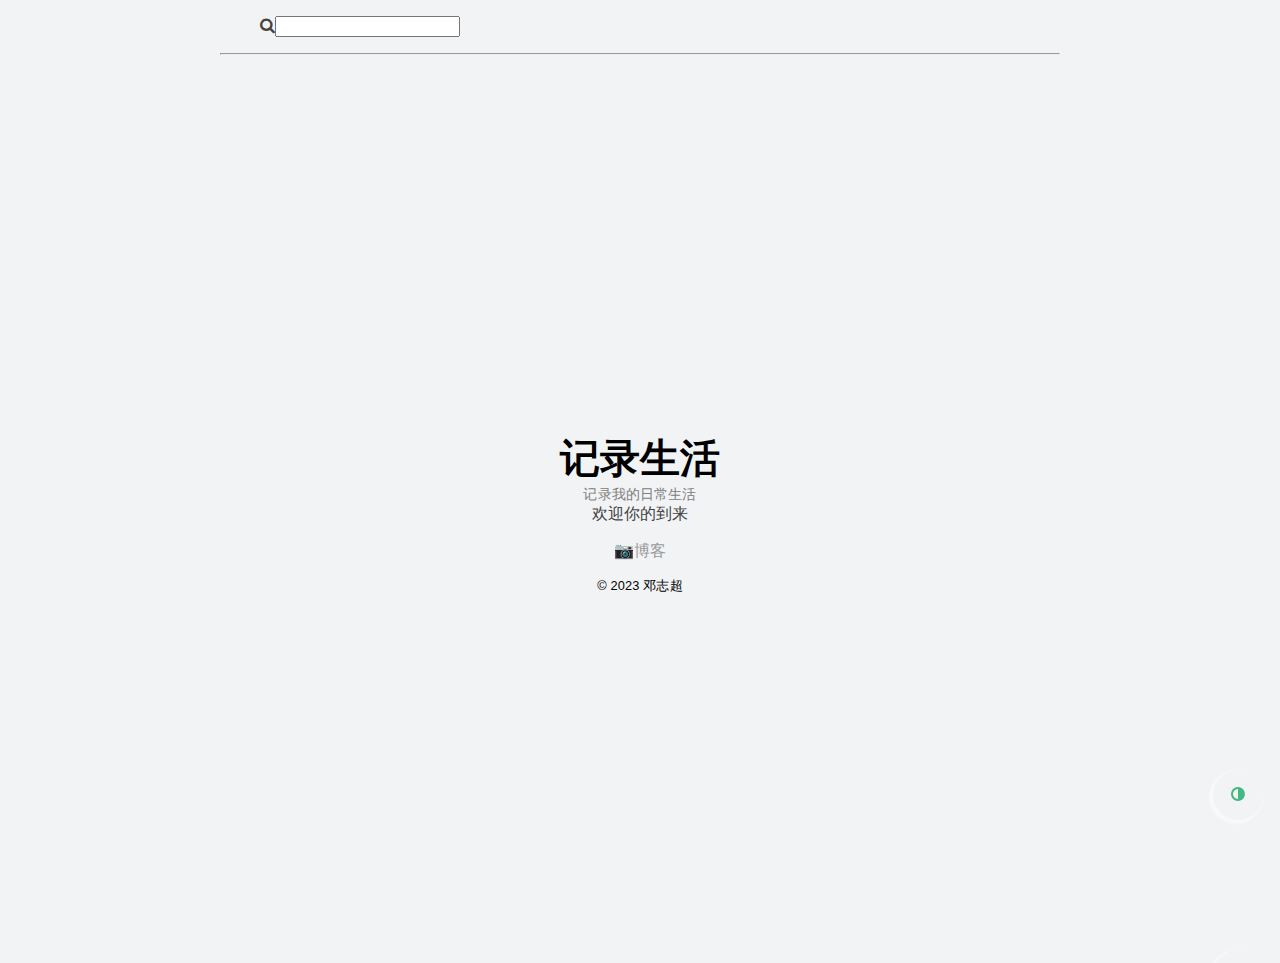
<file: index.html>
<!DOCTYPE html>
<html lang="zh">
  
<script src="/libs/jquery.min.js"></script>

  <!DOCTYPE html>
<html lang="zh-CN">
<head>
  <meta http-equiv="content-type" content="text/html; charset=utf-8">
  <meta http-equiv="X-UA-Compatible" content="IE=Edge,chrome=1">
  
  <title>记录生活 - 记录我的日常生活</title>
  <meta name="viewport" content="width=device-width, initial-scale=1.0, maximum-scale=1.0, user-scalable=0">
  
  <meta name="keywords" content=生活,博客,人生>
  
    <meta name="description" content="欢迎你的到来">
  
  
    <link rel="shortcut icon" type="image/x-icon" href="/favicon.ico?v=1.02">
  
  
    <link rel="alternate" href="/atom.xml " title="记录生活" type="application/atom+xml">
  
    
<link rel="stylesheet" href="/libs/font-awesome/css/font-awesome.min.css">

    
        
<link rel="stylesheet" href="/js/fancybox/jquery.fancybox.min.css">

    
  
<link rel="stylesheet" href="/css/style.css">

<meta name="generator" content="Hexo 6.3.0"></head>
  <body>
    <script src="/js/Valine.min.1.3.10.js"></script>
    <div class="container">
        <div class="test">
            
<div class="test">
    <ol class="breadcrumb">
            
<script src="/libs/jquery.min.js"></script>

            
<script src="/js/search.js"></script>

            
                <form class="site-search-form">
                    <i class="fa fa-search" id="search-logo"><input type="text" id="local-search-input" class="st-search-input" /></i>
                </form>
                <div id="local-search-result" class="local-search-result-cls"></div>
            
            <script type="text/javascript" id="local.search.active">
                var inputArea       = document.querySelector("#local-search-input");
                var getSearchFile = function(){
                    var path = "/search.xml";
                    searchFunc(path, 'local-search-input', 'local-search-result');
                }
                inputArea.onfocus = function(){ getSearchFile() }

                var $resetButton = $("#search-form .fa-times");
                var $resultArea = $("#local-search-result");

                inputArea.oninput = function(){ $resetButton.show(); }
                resetSearch = function(){
                    $resultArea.html("");
                    document.querySelector("#search-form").reset();
                    $resetButton.hide();
                    $(".no-result").hide();
                }
                inputArea.onkeydown = function(){ if(event.keyCode == 13) return false }
                //No search result
                $resultArea.bind("DOMNodeRemoved DOMNodeInserted", function(e) {
                    if (!$(e.target).text()) {
                        $(".no-result").show(100);
                    } else {
                        $(".no-result").hide();
                    }
                })
            </script>

    </ol>
    <hr>
</div>
        </div>
      <div class="home">
  <div class="info">
    <a href="/" class="logo">记录生活</a>
    <div class="subtitle">记录我的日常生活</div>
    <div>欢迎你的到来</div>
    <div class="sns">
      
          <a href="/archives">📷博客</a>
      
    </div>
    <footer>
  &copy; 2023
  <span class="author">
    邓志超
  </span>
</footer>
  </div>
</div>
      <!--     <script src="https://cdn.bootcdn.net/ajax/libs/ribbon.js/1.0.2/ribbon.min.js"></script> -->
          <!-- 文章目录 -->
          <link href="/js/tocbot/tocbot.css" rel="stylesheet">
<script src="/js/tocbot/tocbot.min.js"></script>

<script>
  var headerEl = 'h1, h2, h3, h4, h5, h6',  //headers
    content = '.post-detail',//文章容器
    idArr = {};  //标题数组以确定是否增加索引id
  //add #id
  var option = {
    // Where to render the table of contents.
    tocSelector: '.toc',
    // Where to grab the headings to build the table of contents.
    contentSelector: content,
    // Which headings to grab inside of the contentSelector element.
    headingSelector: headerEl,
    scrollSmooth: true,
    scrollSmoothOffset: 0,
    headingsOffset: ($(window).height()),
    positionFixedSelector: '.toc-main',
    positionFixedClass: 'is-position-fixed',
    fixedSidebarOffset: 'auto',
    activeLinkClass: 'is-active-link',
    // onClick: function (e) {},
  }
  if ($('.toc').length > 0) {

    $(content).children(headerEl).each(function () {
      //去除空格以及多余标点
      var headerId = $(this).text().replace(/[\s|\~|`|\!|\@|\#|\$|\%|\^|\&|\*|\(|\)|\_|\+|\=|\||\|\[|\]|\{|\}|\;|\:|\"|\'|\,|\<|\.|\>|\/|\?|\：|\，|\。]/g, '');

      headerId = headerId.toLowerCase();
      if (idArr[headerId]) {
        //id已经存在
        $(this).attr('id', headerId + '-' + idArr[headerId]);
        idArr[headerId]++;
      }
      else {
        //id未存在
        idArr[headerId] = 1;
        $(this).attr('id', headerId);
      }
    });

    document.addEventListener("DOMContentLoaded", function () {
      tocbot.init(option);
      mobileTocClick();
    });

  }

  window.tocScrollFn = function () {
    return bamboo.throttle(function () {
      findHeadPosition();
    }, 100)()
  }
  window.addEventListener('scroll', tocScrollFn);

  const findHeadPosition = function (top) {
    if ($('.toc-list').length <= 0) {
      return false;
    }
    setTimeout(() => {  // or DOMContentLoaded
      autoScrollToc();
    }, 0);
  }

  const autoScrollToc = function () {
    const $activeItem = document.querySelector('.is-active-link');
    const $cardToc = document.querySelector('.toc-content');
    const activePosition = $activeItem.getBoundingClientRect().top
    const sidebarScrollTop = $cardToc.scrollTop
    if (activePosition > (document.documentElement.clientHeight - 100)) {
      $cardToc.scrollTop = sidebarScrollTop + 150
    }
    if (activePosition < 100) {
      $cardToc.scrollTop = sidebarScrollTop - 150
    }
  }

  document.addEventListener('pjax:send', function () {
    if ($('.toc').length) {
      tocbot.destroy();
    }
  });

  document.addEventListener('pjax:complete', function () {
    if ($('.toc').length) {
      tocbot.init(option);
      mobileTocClick();
    }
  });

  // 手机端toc按钮点击出现目录
  const mobileTocClick = function () {
    const $cardTocLayout = document.getElementsByClassName('toc-aside')[0];
    const $cardToc = $cardTocLayout.getElementsByClassName('toc-content')[0];
    let right = '45px';
    if (window.innerWidth >= 551 && window.innerWidth <= 992) {
      right = '100px'
    }
    const mobileToc = {
      open: () => {
        $cardTocLayout.style.cssText = 'animation: toc-open .3s; opacity: 1; right: ' + right
      },

      close: () => {
        $cardTocLayout.style.animation = 'toc-close .2s'
        setTimeout(() => {
          $cardTocLayout.style.cssText = "opacity:''; animation: ''; right: ''"
        }, 100)
      }
    }
    document.getElementById('toc-mobile-btn').addEventListener('click', () => {
      if (window.getComputedStyle($cardTocLayout).getPropertyValue('opacity') === '0') mobileToc.open()
      else mobileToc.close()
    })

    $cardToc.addEventListener('click', (e) => {
      if (window.innerWidth < 992) { // 小于992px的时候
        mobileToc.close()
      }
    })
  }
</script>

<style>
  .is-position-fixed {
    position: sticky !important;
    top: 74px;
  }

  .toc-main ul {
    counter-reset: show-list;
  }

  .toc-main ul li::before {
    content: counter(item)".";
    display: block;
    position: absolute;
    left: 12px;
    top: 0;
  }
</style>
          <script src="/js/utils/index.js"></script>
          <!-- 图片放大 -->
          
            <script src="/js/fancybox/jquery.fancybox.min.js"></script>
          
          <!-- 图片懒加载 -->
          <script defer src="/libs/vanilla-lazyload-17.8.3-lazyload.js"></script>
<script>
  // https://www.npmjs.com/package/vanilla-lazyload
  // Set the options globally
  // to make LazyLoad self-initialize
  window.lazyLoadOptions = {
    elements_selector: ".lazyload",
    threshold: 0
  };
  // Listen to the initialization event
  // and get the instance of LazyLoad
  window.addEventListener(
    "LazyLoad::Initialized",
    function (event) {
      window.lazyLoadInstance = event.detail.instance;
    },
    false
  );
  document.addEventListener('DOMContentLoaded', function () {
    lazyLoadInstance.update();
  });
  document.addEventListener('pjax:complete', function () {
    lazyLoadInstance.update();
  });
</script>

          <!-- 渲染回到顶部按钮 -->
            
              
<link rel="stylesheet" href="/libs/font-awesome/css/font-awesome.min.css">

<div class="goTop top-btn-color" pointer>
  <i class="fa fa-arrow-up" aria-hidden="true"></i>
</div>
<script src="/js/goTop.js"></script>

            
          <!-- 渲染暗黑按钮 -->
            
              <div class="dark">
  <div class="dark-content">
    <i class="fa fa-adjust" aria-hidden="true"></i>
    <!-- <span>关灯</span> -->
  </div>
  
</div>

<script>
  $(function() {
    let isDark = JSON.parse(localStorage.getItem('dark'))  || JSON.parse('false');
    if (isDark) {
      $(".dark-content").replaceWith(
          `
          <div class='dark-content'>
            <i class="fa fa-adjust" aria-hidden="true"></i>
          </div>
          `
        );
    }
    $('.dark').click(function() {
      if ($(document.body).is('.darkModel')) {
        $(document.body).removeClass('darkModel');
        localStorage.setItem('dark', false);
        $(".dark-content").replaceWith(
          `
          <div class='dark-content'>
            <i class="fa fa-adjust" aria-hidden="true"></i>
          </div>
          `
        );
      } else {
        $(document.body).addClass('darkModel');
        localStorage.setItem('dark', true);
        $(".dark-content").replaceWith(
          `
          <div class='dark-content'>
            <i class="fa fa-adjust" aria-hidden="true"></i>
          </div>
          `
        );
      }
    })
  })
</script>
            
          <!-- 背景彩带 -->
          
    </div>
  </body>
</html>
</file>
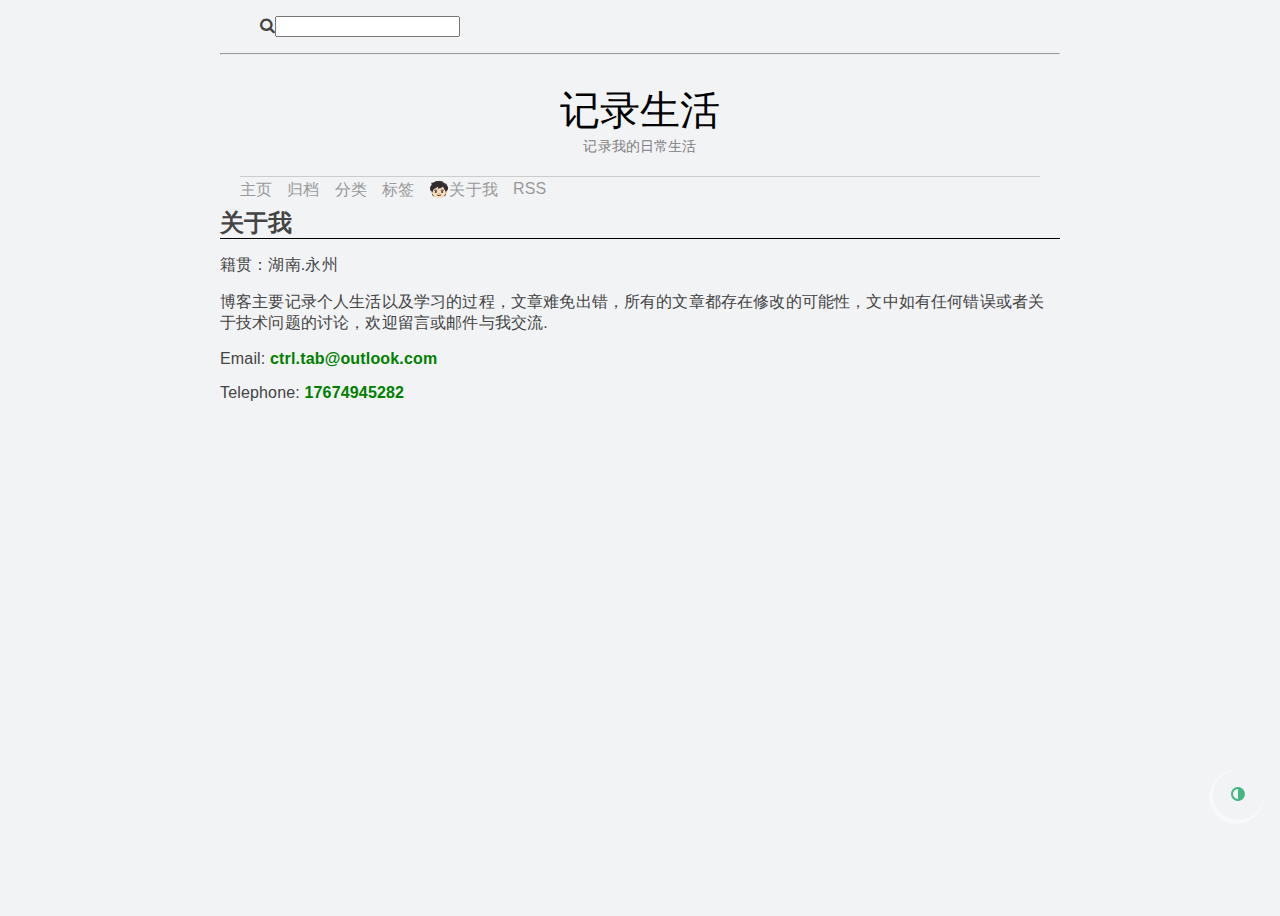
<file: about/index.html>
<!DOCTYPE html>
<html lang="zh">
  
<script src="/libs/jquery.min.js"></script>

  <!DOCTYPE html>
<html lang="zh-CN">
<head>
  <meta http-equiv="content-type" content="text/html; charset=utf-8">
  <meta http-equiv="X-UA-Compatible" content="IE=Edge,chrome=1">
  
  <title>about - 记录生活</title>
  <meta name="viewport" content="width=device-width, initial-scale=1.0, maximum-scale=1.0, user-scalable=0">
  
  <meta name="keywords" content=生活,博客,人生>
  
    <meta name="description" content="欢迎你的到来">
  
  
    <link rel="shortcut icon" type="image/x-icon" href="/favicon.ico?v=1.02">
  
  
    <link rel="alternate" href="/atom.xml " title="记录生活" type="application/atom+xml">
  
    
<link rel="stylesheet" href="/libs/font-awesome/css/font-awesome.min.css">

    
        
<link rel="stylesheet" href="/js/fancybox/jquery.fancybox.min.css">

    
  
<link rel="stylesheet" href="/css/style.css">

<meta name="generator" content="Hexo 6.3.0"></head>
  <body>
    <script src="/js/Valine.min.1.3.10.js"></script>
    <div class="container">
        <div class="test">
            
<div class="test">
    <ol class="breadcrumb">
            
<script src="/libs/jquery.min.js"></script>

            
<script src="/js/search.js"></script>

            
                <form class="site-search-form">
                    <i class="fa fa-search" id="search-logo"><input type="text" id="local-search-input" class="st-search-input" /></i>
                </form>
                <div id="local-search-result" class="local-search-result-cls"></div>
            
            <script type="text/javascript" id="local.search.active">
                var inputArea       = document.querySelector("#local-search-input");
                var getSearchFile = function(){
                    var path = "/search.xml";
                    searchFunc(path, 'local-search-input', 'local-search-result');
                }
                inputArea.onfocus = function(){ getSearchFile() }

                var $resetButton = $("#search-form .fa-times");
                var $resultArea = $("#local-search-result");

                inputArea.oninput = function(){ $resetButton.show(); }
                resetSearch = function(){
                    $resultArea.html("");
                    document.querySelector("#search-form").reset();
                    $resetButton.hide();
                    $(".no-result").hide();
                }
                inputArea.onkeydown = function(){ if(event.keyCode == 13) return false }
                //No search result
                $resultArea.bind("DOMNodeRemoved DOMNodeInserted", function(e) {
                    if (!$(e.target).text()) {
                        $(".no-result").show(100);
                    } else {
                        $(".no-result").hide();
                    }
                })
            </script>

    </ol>
    <hr>
</div>
        </div>
      <header class="header">
  <div class="blog-title">
    <a href="/" class="logo">记录生活</a>
    <div class="subtitle">记录我的日常生活</div>
  </div>
  <nav class="navbar">
    <ul class="menu">
      
        <li class="menu-item">
          <a href="/" class="menu-item-link">主页</a>
        </li>
      
        <li class="menu-item">
          <a href="/archives" class="menu-item-link">归档</a>
        </li>
      
        <li class="menu-item">
          <a href="/categories" class="menu-item-link">分类</a>
        </li>
      
        <li class="menu-item">
          <a href="/tags" class="menu-item-link">标签</a>
        </li>
      
        <li class="menu-item">
          <a href="/about" class="menu-item-link">🧒🏻关于我</a>
        </li>
      
        <li class="menu-item">
          <a href="/atom.xml" class="menu-item-link">RSS</a>
        </li>
      
    </ul>
  </nav>
</header>


  <h1 class="article-title">关于我</h1>
  <div class="post-title">
  </div>

  <!-- 文章目录 -->
   <div>籍贯：湖南.永州</div>

  <div class="post-content">
    <p>博客主要记录个人生活以及学习的过程，文章难免出错，所有的文章都存在修改的可能性，文中如有任何错误或者关于技术问题的讨论，欢迎留言或邮件与我交流.</p>
    <!-- <p>本站所有文章采用 <a target="_blank" rel="noopener" href="https://creativecommons.org/licenses/by-nc-sa/3.0/deed.zh">Creative Commons 署名-非商业性使用-相同方式共享 3.0 协议</a>, 同时文章内容推荐 <a target="_blank" rel="noopener" href="https://leviathan.vip/atom.xml">RSS</a> 订阅.</p> -->
    <p>Email:   <b style="color:green;">ctrl.tab@outlook.com</b></p>
    <p>Telephone:  <b style="color:green;">17674945282</b></p>
  </div>
      <!--     <script src="https://cdn.bootcdn.net/ajax/libs/ribbon.js/1.0.2/ribbon.min.js"></script> -->
          <!-- 文章目录 -->
          <link href="/js/tocbot/tocbot.css" rel="stylesheet">
<script src="/js/tocbot/tocbot.min.js"></script>

<script>
  var headerEl = 'h1, h2, h3, h4, h5, h6',  //headers
    content = '.post-detail',//文章容器
    idArr = {};  //标题数组以确定是否增加索引id
  //add #id
  var option = {
    // Where to render the table of contents.
    tocSelector: '.toc',
    // Where to grab the headings to build the table of contents.
    contentSelector: content,
    // Which headings to grab inside of the contentSelector element.
    headingSelector: headerEl,
    scrollSmooth: true,
    scrollSmoothOffset: 0,
    headingsOffset: ($(window).height()),
    positionFixedSelector: '.toc-main',
    positionFixedClass: 'is-position-fixed',
    fixedSidebarOffset: 'auto',
    activeLinkClass: 'is-active-link',
    // onClick: function (e) {},
  }
  if ($('.toc').length > 0) {

    $(content).children(headerEl).each(function () {
      //去除空格以及多余标点
      var headerId = $(this).text().replace(/[\s|\~|`|\!|\@|\#|\$|\%|\^|\&|\*|\(|\)|\_|\+|\=|\||\|\[|\]|\{|\}|\;|\:|\"|\'|\,|\<|\.|\>|\/|\?|\：|\，|\。]/g, '');

      headerId = headerId.toLowerCase();
      if (idArr[headerId]) {
        //id已经存在
        $(this).attr('id', headerId + '-' + idArr[headerId]);
        idArr[headerId]++;
      }
      else {
        //id未存在
        idArr[headerId] = 1;
        $(this).attr('id', headerId);
      }
    });

    document.addEventListener("DOMContentLoaded", function () {
      tocbot.init(option);
      mobileTocClick();
    });

  }

  window.tocScrollFn = function () {
    return bamboo.throttle(function () {
      findHeadPosition();
    }, 100)()
  }
  window.addEventListener('scroll', tocScrollFn);

  const findHeadPosition = function (top) {
    if ($('.toc-list').length <= 0) {
      return false;
    }
    setTimeout(() => {  // or DOMContentLoaded
      autoScrollToc();
    }, 0);
  }

  const autoScrollToc = function () {
    const $activeItem = document.querySelector('.is-active-link');
    const $cardToc = document.querySelector('.toc-content');
    const activePosition = $activeItem.getBoundingClientRect().top
    const sidebarScrollTop = $cardToc.scrollTop
    if (activePosition > (document.documentElement.clientHeight - 100)) {
      $cardToc.scrollTop = sidebarScrollTop + 150
    }
    if (activePosition < 100) {
      $cardToc.scrollTop = sidebarScrollTop - 150
    }
  }

  document.addEventListener('pjax:send', function () {
    if ($('.toc').length) {
      tocbot.destroy();
    }
  });

  document.addEventListener('pjax:complete', function () {
    if ($('.toc').length) {
      tocbot.init(option);
      mobileTocClick();
    }
  });

  // 手机端toc按钮点击出现目录
  const mobileTocClick = function () {
    const $cardTocLayout = document.getElementsByClassName('toc-aside')[0];
    const $cardToc = $cardTocLayout.getElementsByClassName('toc-content')[0];
    let right = '45px';
    if (window.innerWidth >= 551 && window.innerWidth <= 992) {
      right = '100px'
    }
    const mobileToc = {
      open: () => {
        $cardTocLayout.style.cssText = 'animation: toc-open .3s; opacity: 1; right: ' + right
      },

      close: () => {
        $cardTocLayout.style.animation = 'toc-close .2s'
        setTimeout(() => {
          $cardTocLayout.style.cssText = "opacity:''; animation: ''; right: ''"
        }, 100)
      }
    }
    document.getElementById('toc-mobile-btn').addEventListener('click', () => {
      if (window.getComputedStyle($cardTocLayout).getPropertyValue('opacity') === '0') mobileToc.open()
      else mobileToc.close()
    })

    $cardToc.addEventListener('click', (e) => {
      if (window.innerWidth < 992) { // 小于992px的时候
        mobileToc.close()
      }
    })
  }
</script>

<style>
  .is-position-fixed {
    position: sticky !important;
    top: 74px;
  }

  .toc-main ul {
    counter-reset: show-list;
  }

  .toc-main ul li::before {
    content: counter(item)".";
    display: block;
    position: absolute;
    left: 12px;
    top: 0;
  }
</style>
          <script src="/js/utils/index.js"></script>
          <!-- 图片放大 -->
          
            <script src="/js/fancybox/jquery.fancybox.min.js"></script>
          
          <!-- 图片懒加载 -->
          <script defer src="/libs/vanilla-lazyload-17.8.3-lazyload.js"></script>
<script>
  // https://www.npmjs.com/package/vanilla-lazyload
  // Set the options globally
  // to make LazyLoad self-initialize
  window.lazyLoadOptions = {
    elements_selector: ".lazyload",
    threshold: 0
  };
  // Listen to the initialization event
  // and get the instance of LazyLoad
  window.addEventListener(
    "LazyLoad::Initialized",
    function (event) {
      window.lazyLoadInstance = event.detail.instance;
    },
    false
  );
  document.addEventListener('DOMContentLoaded', function () {
    lazyLoadInstance.update();
  });
  document.addEventListener('pjax:complete', function () {
    lazyLoadInstance.update();
  });
</script>

          <!-- 渲染回到顶部按钮 -->
            
              
<link rel="stylesheet" href="/libs/font-awesome/css/font-awesome.min.css">

<div class="goTop top-btn-color" pointer>
  <i class="fa fa-arrow-up" aria-hidden="true"></i>
</div>
<script src="/js/goTop.js"></script>

            
          <!-- 渲染暗黑按钮 -->
            
              <div class="dark">
  <div class="dark-content">
    <i class="fa fa-adjust" aria-hidden="true"></i>
    <!-- <span>关灯</span> -->
  </div>
  
</div>

<script>
  $(function() {
    let isDark = JSON.parse(localStorage.getItem('dark'))  || JSON.parse('false');
    if (isDark) {
      $(".dark-content").replaceWith(
          `
          <div class='dark-content'>
            <i class="fa fa-adjust" aria-hidden="true"></i>
          </div>
          `
        );
    }
    $('.dark').click(function() {
      if ($(document.body).is('.darkModel')) {
        $(document.body).removeClass('darkModel');
        localStorage.setItem('dark', false);
        $(".dark-content").replaceWith(
          `
          <div class='dark-content'>
            <i class="fa fa-adjust" aria-hidden="true"></i>
          </div>
          `
        );
      } else {
        $(document.body).addClass('darkModel');
        localStorage.setItem('dark', true);
        $(".dark-content").replaceWith(
          `
          <div class='dark-content'>
            <i class="fa fa-adjust" aria-hidden="true"></i>
          </div>
          `
        );
      }
    })
  })
</script>
            
          <!-- 背景彩带 -->
          
    </div>
  </body>
</html>
</file>
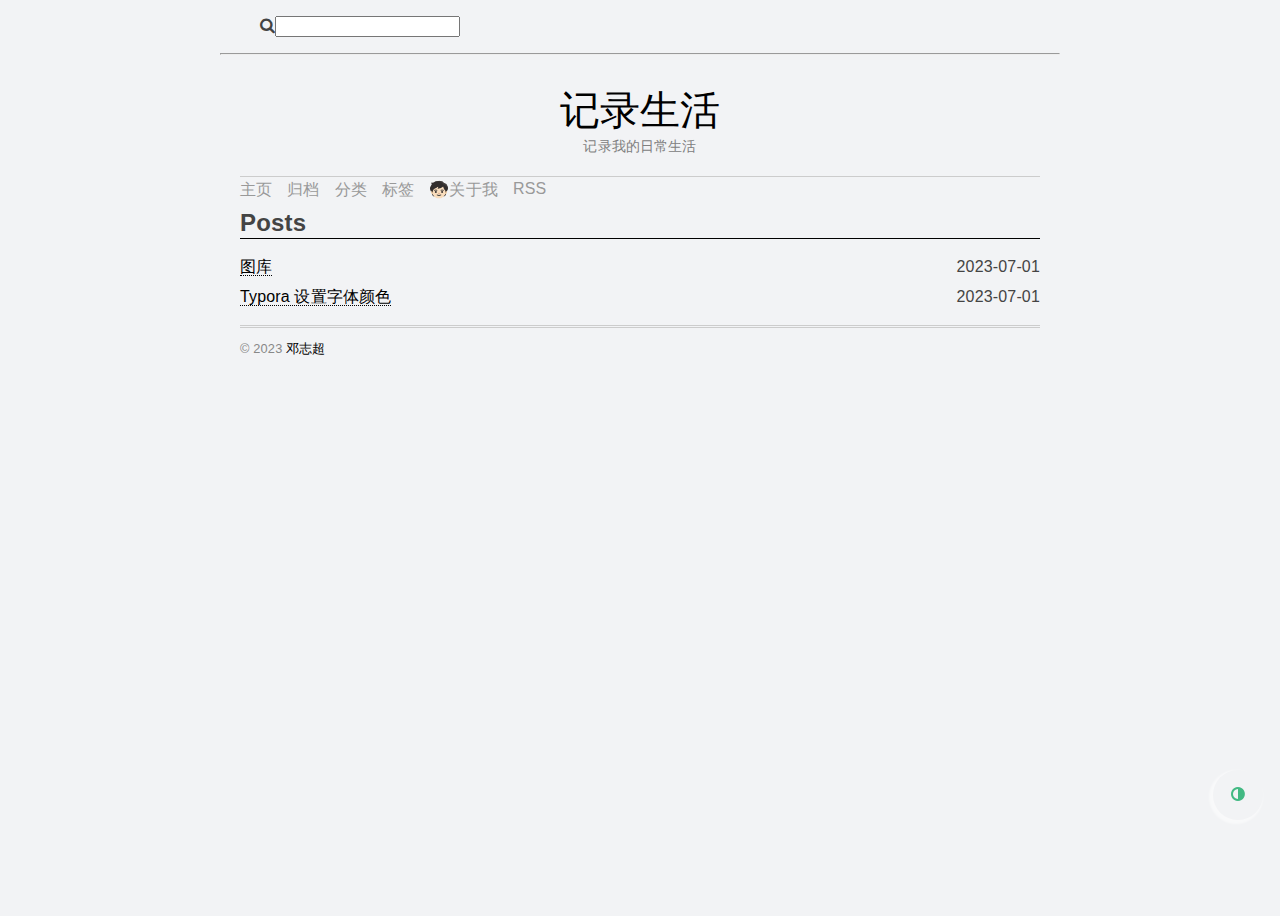
<file: archives/index.html>
<!DOCTYPE html>
<html lang="zh">
  
<script src="/libs/jquery.min.js"></script>

  <!DOCTYPE html>
<html lang="zh-CN">
<head>
  <meta http-equiv="content-type" content="text/html; charset=utf-8">
  <meta http-equiv="X-UA-Compatible" content="IE=Edge,chrome=1">
  
  <title>归档 - 记录生活</title>
  <meta name="viewport" content="width=device-width, initial-scale=1.0, maximum-scale=1.0, user-scalable=0">
  
  <meta name="keywords" content=生活,博客,人生>
  
    <meta name="description" content="欢迎你的到来">
  
  
    <link rel="shortcut icon" type="image/x-icon" href="/favicon.ico?v=1.02">
  
  
    <link rel="alternate" href="/atom.xml " title="记录生活" type="application/atom+xml">
  
    
<link rel="stylesheet" href="/libs/font-awesome/css/font-awesome.min.css">

    
        
<link rel="stylesheet" href="/js/fancybox/jquery.fancybox.min.css">

    
  
<link rel="stylesheet" href="/css/style.css">

<meta name="generator" content="Hexo 6.3.0"></head>
  <body>
    <script src="/js/Valine.min.1.3.10.js"></script>
    <div class="container">
        <div class="test">
            
<div class="test">
    <ol class="breadcrumb">
            
<script src="/libs/jquery.min.js"></script>

            
<script src="/js/search.js"></script>

            
                <form class="site-search-form">
                    <i class="fa fa-search" id="search-logo"><input type="text" id="local-search-input" class="st-search-input" /></i>
                </form>
                <div id="local-search-result" class="local-search-result-cls"></div>
            
            <script type="text/javascript" id="local.search.active">
                var inputArea       = document.querySelector("#local-search-input");
                var getSearchFile = function(){
                    var path = "/search.xml";
                    searchFunc(path, 'local-search-input', 'local-search-result');
                }
                inputArea.onfocus = function(){ getSearchFile() }

                var $resetButton = $("#search-form .fa-times");
                var $resultArea = $("#local-search-result");

                inputArea.oninput = function(){ $resetButton.show(); }
                resetSearch = function(){
                    $resultArea.html("");
                    document.querySelector("#search-form").reset();
                    $resetButton.hide();
                    $(".no-result").hide();
                }
                inputArea.onkeydown = function(){ if(event.keyCode == 13) return false }
                //No search result
                $resultArea.bind("DOMNodeRemoved DOMNodeInserted", function(e) {
                    if (!$(e.target).text()) {
                        $(".no-result").show(100);
                    } else {
                        $(".no-result").hide();
                    }
                })
            </script>

    </ol>
    <hr>
</div>
        </div>
      <header class="header">
  <div class="blog-title">
    <a href="/" class="logo">记录生活</a>
    <div class="subtitle">记录我的日常生活</div>
  </div>
  <nav class="navbar">
    <ul class="menu">
      
        <li class="menu-item">
          <a href="/" class="menu-item-link">主页</a>
        </li>
      
        <li class="menu-item">
          <a href="/archives" class="menu-item-link">归档</a>
        </li>
      
        <li class="menu-item">
          <a href="/categories" class="menu-item-link">分类</a>
        </li>
      
        <li class="menu-item">
          <a href="/tags" class="menu-item-link">标签</a>
        </li>
      
        <li class="menu-item">
          <a href="/about" class="menu-item-link">🧒🏻关于我</a>
        </li>
      
        <li class="menu-item">
          <a href="/atom.xml" class="menu-item-link">RSS</a>
        </li>
      
    </ul>
  </nav>
</header>
<section class="archive">
  <h1 class="article-title">Posts</h1>
  <ul class="post-archive">
    
      <li class="post-item">
        <a class="post-title" href="/2023/07/01/gallery/">图库</a>
        <time class="post-date">2023-07-01</time>
      </li>
    
      <li class="post-item">
        <a class="post-title" href="/2023/07/01/typora-setting-typeface-color/">Typora 设置字体颜色</a>
        <time class="post-date">2023-07-01</time>
      </li>
    
  </ul>
</section>

<footer>
  &copy; 2023
  <span class="author">
    邓志超
  </span>
</footer>

      <!--     <script src="https://cdn.bootcdn.net/ajax/libs/ribbon.js/1.0.2/ribbon.min.js"></script> -->
          <!-- 文章目录 -->
          <link href="/js/tocbot/tocbot.css" rel="stylesheet">
<script src="/js/tocbot/tocbot.min.js"></script>

<script>
  var headerEl = 'h1, h2, h3, h4, h5, h6',  //headers
    content = '.post-detail',//文章容器
    idArr = {};  //标题数组以确定是否增加索引id
  //add #id
  var option = {
    // Where to render the table of contents.
    tocSelector: '.toc',
    // Where to grab the headings to build the table of contents.
    contentSelector: content,
    // Which headings to grab inside of the contentSelector element.
    headingSelector: headerEl,
    scrollSmooth: true,
    scrollSmoothOffset: 0,
    headingsOffset: ($(window).height()),
    positionFixedSelector: '.toc-main',
    positionFixedClass: 'is-position-fixed',
    fixedSidebarOffset: 'auto',
    activeLinkClass: 'is-active-link',
    // onClick: function (e) {},
  }
  if ($('.toc').length > 0) {

    $(content).children(headerEl).each(function () {
      //去除空格以及多余标点
      var headerId = $(this).text().replace(/[\s|\~|`|\!|\@|\#|\$|\%|\^|\&|\*|\(|\)|\_|\+|\=|\||\|\[|\]|\{|\}|\;|\:|\"|\'|\,|\<|\.|\>|\/|\?|\：|\，|\。]/g, '');

      headerId = headerId.toLowerCase();
      if (idArr[headerId]) {
        //id已经存在
        $(this).attr('id', headerId + '-' + idArr[headerId]);
        idArr[headerId]++;
      }
      else {
        //id未存在
        idArr[headerId] = 1;
        $(this).attr('id', headerId);
      }
    });

    document.addEventListener("DOMContentLoaded", function () {
      tocbot.init(option);
      mobileTocClick();
    });

  }

  window.tocScrollFn = function () {
    return bamboo.throttle(function () {
      findHeadPosition();
    }, 100)()
  }
  window.addEventListener('scroll', tocScrollFn);

  const findHeadPosition = function (top) {
    if ($('.toc-list').length <= 0) {
      return false;
    }
    setTimeout(() => {  // or DOMContentLoaded
      autoScrollToc();
    }, 0);
  }

  const autoScrollToc = function () {
    const $activeItem = document.querySelector('.is-active-link');
    const $cardToc = document.querySelector('.toc-content');
    const activePosition = $activeItem.getBoundingClientRect().top
    const sidebarScrollTop = $cardToc.scrollTop
    if (activePosition > (document.documentElement.clientHeight - 100)) {
      $cardToc.scrollTop = sidebarScrollTop + 150
    }
    if (activePosition < 100) {
      $cardToc.scrollTop = sidebarScrollTop - 150
    }
  }

  document.addEventListener('pjax:send', function () {
    if ($('.toc').length) {
      tocbot.destroy();
    }
  });

  document.addEventListener('pjax:complete', function () {
    if ($('.toc').length) {
      tocbot.init(option);
      mobileTocClick();
    }
  });

  // 手机端toc按钮点击出现目录
  const mobileTocClick = function () {
    const $cardTocLayout = document.getElementsByClassName('toc-aside')[0];
    const $cardToc = $cardTocLayout.getElementsByClassName('toc-content')[0];
    let right = '45px';
    if (window.innerWidth >= 551 && window.innerWidth <= 992) {
      right = '100px'
    }
    const mobileToc = {
      open: () => {
        $cardTocLayout.style.cssText = 'animation: toc-open .3s; opacity: 1; right: ' + right
      },

      close: () => {
        $cardTocLayout.style.animation = 'toc-close .2s'
        setTimeout(() => {
          $cardTocLayout.style.cssText = "opacity:''; animation: ''; right: ''"
        }, 100)
      }
    }
    document.getElementById('toc-mobile-btn').addEventListener('click', () => {
      if (window.getComputedStyle($cardTocLayout).getPropertyValue('opacity') === '0') mobileToc.open()
      else mobileToc.close()
    })

    $cardToc.addEventListener('click', (e) => {
      if (window.innerWidth < 992) { // 小于992px的时候
        mobileToc.close()
      }
    })
  }
</script>

<style>
  .is-position-fixed {
    position: sticky !important;
    top: 74px;
  }

  .toc-main ul {
    counter-reset: show-list;
  }

  .toc-main ul li::before {
    content: counter(item)".";
    display: block;
    position: absolute;
    left: 12px;
    top: 0;
  }
</style>
          <script src="/js/utils/index.js"></script>
          <!-- 图片放大 -->
          
            <script src="/js/fancybox/jquery.fancybox.min.js"></script>
          
          <!-- 图片懒加载 -->
          <script defer src="/libs/vanilla-lazyload-17.8.3-lazyload.js"></script>
<script>
  // https://www.npmjs.com/package/vanilla-lazyload
  // Set the options globally
  // to make LazyLoad self-initialize
  window.lazyLoadOptions = {
    elements_selector: ".lazyload",
    threshold: 0
  };
  // Listen to the initialization event
  // and get the instance of LazyLoad
  window.addEventListener(
    "LazyLoad::Initialized",
    function (event) {
      window.lazyLoadInstance = event.detail.instance;
    },
    false
  );
  document.addEventListener('DOMContentLoaded', function () {
    lazyLoadInstance.update();
  });
  document.addEventListener('pjax:complete', function () {
    lazyLoadInstance.update();
  });
</script>

          <!-- 渲染回到顶部按钮 -->
            
              
<link rel="stylesheet" href="/libs/font-awesome/css/font-awesome.min.css">

<div class="goTop top-btn-color" pointer>
  <i class="fa fa-arrow-up" aria-hidden="true"></i>
</div>
<script src="/js/goTop.js"></script>

            
          <!-- 渲染暗黑按钮 -->
            
              <div class="dark">
  <div class="dark-content">
    <i class="fa fa-adjust" aria-hidden="true"></i>
    <!-- <span>关灯</span> -->
  </div>
  
</div>

<script>
  $(function() {
    let isDark = JSON.parse(localStorage.getItem('dark'))  || JSON.parse('false');
    if (isDark) {
      $(".dark-content").replaceWith(
          `
          <div class='dark-content'>
            <i class="fa fa-adjust" aria-hidden="true"></i>
          </div>
          `
        );
    }
    $('.dark').click(function() {
      if ($(document.body).is('.darkModel')) {
        $(document.body).removeClass('darkModel');
        localStorage.setItem('dark', false);
        $(".dark-content").replaceWith(
          `
          <div class='dark-content'>
            <i class="fa fa-adjust" aria-hidden="true"></i>
          </div>
          `
        );
      } else {
        $(document.body).addClass('darkModel');
        localStorage.setItem('dark', true);
        $(".dark-content").replaceWith(
          `
          <div class='dark-content'>
            <i class="fa fa-adjust" aria-hidden="true"></i>
          </div>
          `
        );
      }
    })
  })
</script>
            
          <!-- 背景彩带 -->
          
    </div>
  </body>
</html>
</file>
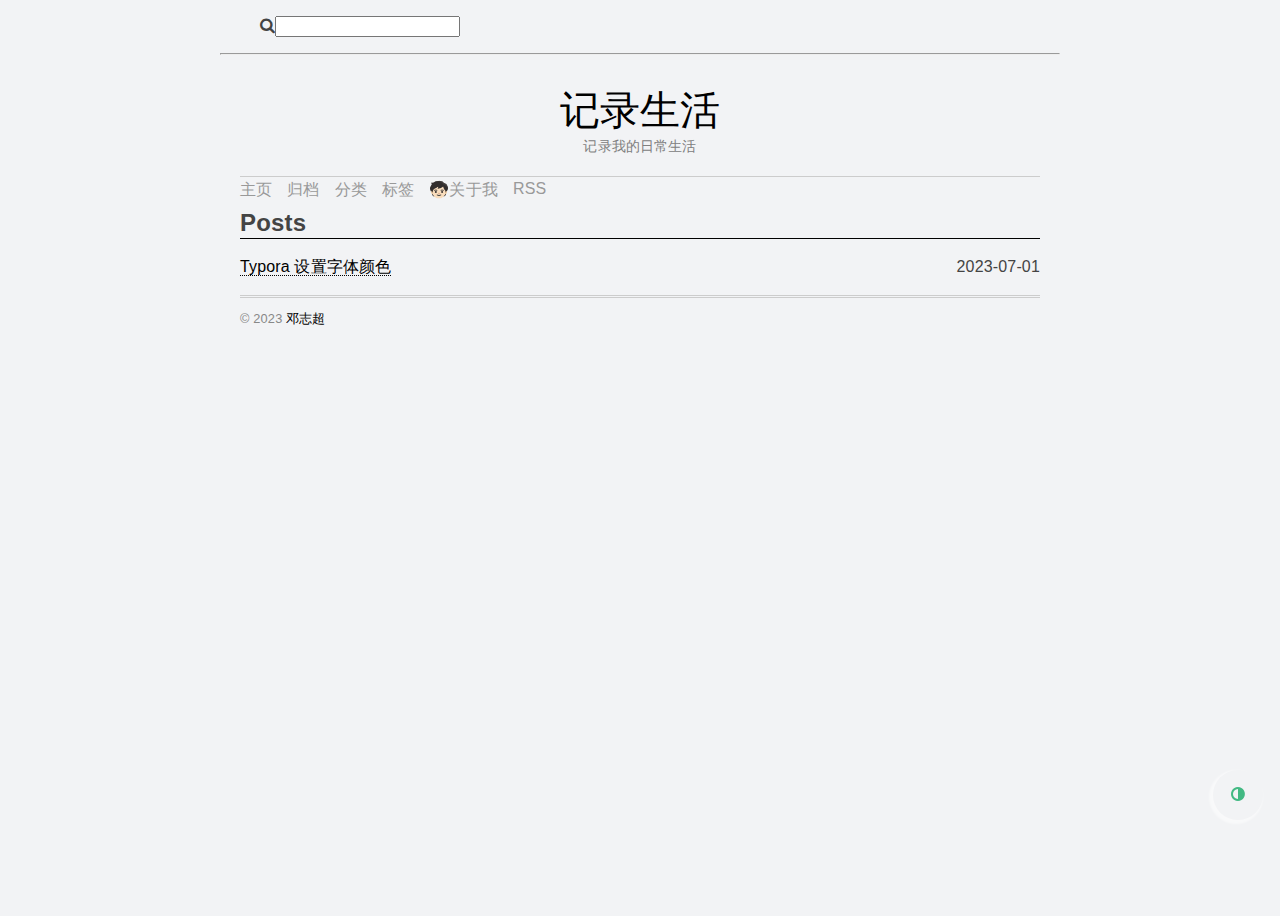
<file: categories/Typora/index.html>
<!DOCTYPE html>
<html lang="zh">
  
<script src="/libs/jquery.min.js"></script>

  <!DOCTYPE html>
<html lang="zh-CN">
<head>
  <meta http-equiv="content-type" content="text/html; charset=utf-8">
  <meta http-equiv="X-UA-Compatible" content="IE=Edge,chrome=1">
  
  <title>Post.Categories : Typora - 记录生活</title>
  <meta name="viewport" content="width=device-width, initial-scale=1.0, maximum-scale=1.0, user-scalable=0">
  
  <meta name="keywords" content=生活,博客,人生>
  
    <meta name="description" content="欢迎你的到来">
  
  
    <link rel="shortcut icon" type="image/x-icon" href="/favicon.ico?v=1.02">
  
  
    <link rel="alternate" href="/atom.xml " title="记录生活" type="application/atom+xml">
  
    
<link rel="stylesheet" href="/libs/font-awesome/css/font-awesome.min.css">

    
        
<link rel="stylesheet" href="/js/fancybox/jquery.fancybox.min.css">

    
  
<link rel="stylesheet" href="/css/style.css">

<meta name="generator" content="Hexo 6.3.0"></head>
  <body>
    <script src="/js/Valine.min.1.3.10.js"></script>
    <div class="container">
        <div class="test">
            
<div class="test">
    <ol class="breadcrumb">
            
<script src="/libs/jquery.min.js"></script>

            
<script src="/js/search.js"></script>

            
                <form class="site-search-form">
                    <i class="fa fa-search" id="search-logo"><input type="text" id="local-search-input" class="st-search-input" /></i>
                </form>
                <div id="local-search-result" class="local-search-result-cls"></div>
            
            <script type="text/javascript" id="local.search.active">
                var inputArea       = document.querySelector("#local-search-input");
                var getSearchFile = function(){
                    var path = "/search.xml";
                    searchFunc(path, 'local-search-input', 'local-search-result');
                }
                inputArea.onfocus = function(){ getSearchFile() }

                var $resetButton = $("#search-form .fa-times");
                var $resultArea = $("#local-search-result");

                inputArea.oninput = function(){ $resetButton.show(); }
                resetSearch = function(){
                    $resultArea.html("");
                    document.querySelector("#search-form").reset();
                    $resetButton.hide();
                    $(".no-result").hide();
                }
                inputArea.onkeydown = function(){ if(event.keyCode == 13) return false }
                //No search result
                $resultArea.bind("DOMNodeRemoved DOMNodeInserted", function(e) {
                    if (!$(e.target).text()) {
                        $(".no-result").show(100);
                    } else {
                        $(".no-result").hide();
                    }
                })
            </script>

    </ol>
    <hr>
</div>
        </div>
      <header class="header">
  <div class="blog-title">
    <a href="/" class="logo">记录生活</a>
    <div class="subtitle">记录我的日常生活</div>
  </div>
  <nav class="navbar">
    <ul class="menu">
      
        <li class="menu-item">
          <a href="/" class="menu-item-link">主页</a>
        </li>
      
        <li class="menu-item">
          <a href="/archives" class="menu-item-link">归档</a>
        </li>
      
        <li class="menu-item">
          <a href="/categories" class="menu-item-link">分类</a>
        </li>
      
        <li class="menu-item">
          <a href="/tags" class="menu-item-link">标签</a>
        </li>
      
        <li class="menu-item">
          <a href="/about" class="menu-item-link">🧒🏻关于我</a>
        </li>
      
        <li class="menu-item">
          <a href="/atom.xml" class="menu-item-link">RSS</a>
        </li>
      
    </ul>
  </nav>
</header>
<section class="archive">
  <h1 class="article-title">Posts</h1>
  <ul class="post-archive">
    
      <li class="post-item">
        <a class="post-title" href="/2023/07/01/typora-setting-typeface-color/">Typora 设置字体颜色</a>
        <time class="post-date">2023-07-01</time>
      </li>
    
  </ul>
</section>

<footer>
  &copy; 2023
  <span class="author">
    邓志超
  </span>
</footer>

      <!--     <script src="https://cdn.bootcdn.net/ajax/libs/ribbon.js/1.0.2/ribbon.min.js"></script> -->
          <!-- 文章目录 -->
          <link href="/js/tocbot/tocbot.css" rel="stylesheet">
<script src="/js/tocbot/tocbot.min.js"></script>

<script>
  var headerEl = 'h1, h2, h3, h4, h5, h6',  //headers
    content = '.post-detail',//文章容器
    idArr = {};  //标题数组以确定是否增加索引id
  //add #id
  var option = {
    // Where to render the table of contents.
    tocSelector: '.toc',
    // Where to grab the headings to build the table of contents.
    contentSelector: content,
    // Which headings to grab inside of the contentSelector element.
    headingSelector: headerEl,
    scrollSmooth: true,
    scrollSmoothOffset: 0,
    headingsOffset: ($(window).height()),
    positionFixedSelector: '.toc-main',
    positionFixedClass: 'is-position-fixed',
    fixedSidebarOffset: 'auto',
    activeLinkClass: 'is-active-link',
    // onClick: function (e) {},
  }
  if ($('.toc').length > 0) {

    $(content).children(headerEl).each(function () {
      //去除空格以及多余标点
      var headerId = $(this).text().replace(/[\s|\~|`|\!|\@|\#|\$|\%|\^|\&|\*|\(|\)|\_|\+|\=|\||\|\[|\]|\{|\}|\;|\:|\"|\'|\,|\<|\.|\>|\/|\?|\：|\，|\。]/g, '');

      headerId = headerId.toLowerCase();
      if (idArr[headerId]) {
        //id已经存在
        $(this).attr('id', headerId + '-' + idArr[headerId]);
        idArr[headerId]++;
      }
      else {
        //id未存在
        idArr[headerId] = 1;
        $(this).attr('id', headerId);
      }
    });

    document.addEventListener("DOMContentLoaded", function () {
      tocbot.init(option);
      mobileTocClick();
    });

  }

  window.tocScrollFn = function () {
    return bamboo.throttle(function () {
      findHeadPosition();
    }, 100)()
  }
  window.addEventListener('scroll', tocScrollFn);

  const findHeadPosition = function (top) {
    if ($('.toc-list').length <= 0) {
      return false;
    }
    setTimeout(() => {  // or DOMContentLoaded
      autoScrollToc();
    }, 0);
  }

  const autoScrollToc = function () {
    const $activeItem = document.querySelector('.is-active-link');
    const $cardToc = document.querySelector('.toc-content');
    const activePosition = $activeItem.getBoundingClientRect().top
    const sidebarScrollTop = $cardToc.scrollTop
    if (activePosition > (document.documentElement.clientHeight - 100)) {
      $cardToc.scrollTop = sidebarScrollTop + 150
    }
    if (activePosition < 100) {
      $cardToc.scrollTop = sidebarScrollTop - 150
    }
  }

  document.addEventListener('pjax:send', function () {
    if ($('.toc').length) {
      tocbot.destroy();
    }
  });

  document.addEventListener('pjax:complete', function () {
    if ($('.toc').length) {
      tocbot.init(option);
      mobileTocClick();
    }
  });

  // 手机端toc按钮点击出现目录
  const mobileTocClick = function () {
    const $cardTocLayout = document.getElementsByClassName('toc-aside')[0];
    const $cardToc = $cardTocLayout.getElementsByClassName('toc-content')[0];
    let right = '45px';
    if (window.innerWidth >= 551 && window.innerWidth <= 992) {
      right = '100px'
    }
    const mobileToc = {
      open: () => {
        $cardTocLayout.style.cssText = 'animation: toc-open .3s; opacity: 1; right: ' + right
      },

      close: () => {
        $cardTocLayout.style.animation = 'toc-close .2s'
        setTimeout(() => {
          $cardTocLayout.style.cssText = "opacity:''; animation: ''; right: ''"
        }, 100)
      }
    }
    document.getElementById('toc-mobile-btn').addEventListener('click', () => {
      if (window.getComputedStyle($cardTocLayout).getPropertyValue('opacity') === '0') mobileToc.open()
      else mobileToc.close()
    })

    $cardToc.addEventListener('click', (e) => {
      if (window.innerWidth < 992) { // 小于992px的时候
        mobileToc.close()
      }
    })
  }
</script>

<style>
  .is-position-fixed {
    position: sticky !important;
    top: 74px;
  }

  .toc-main ul {
    counter-reset: show-list;
  }

  .toc-main ul li::before {
    content: counter(item)".";
    display: block;
    position: absolute;
    left: 12px;
    top: 0;
  }
</style>
          <script src="/js/utils/index.js"></script>
          <!-- 图片放大 -->
          
            <script src="/js/fancybox/jquery.fancybox.min.js"></script>
          
          <!-- 图片懒加载 -->
          <script defer src="/libs/vanilla-lazyload-17.8.3-lazyload.js"></script>
<script>
  // https://www.npmjs.com/package/vanilla-lazyload
  // Set the options globally
  // to make LazyLoad self-initialize
  window.lazyLoadOptions = {
    elements_selector: ".lazyload",
    threshold: 0
  };
  // Listen to the initialization event
  // and get the instance of LazyLoad
  window.addEventListener(
    "LazyLoad::Initialized",
    function (event) {
      window.lazyLoadInstance = event.detail.instance;
    },
    false
  );
  document.addEventListener('DOMContentLoaded', function () {
    lazyLoadInstance.update();
  });
  document.addEventListener('pjax:complete', function () {
    lazyLoadInstance.update();
  });
</script>

          <!-- 渲染回到顶部按钮 -->
            
              
<link rel="stylesheet" href="/libs/font-awesome/css/font-awesome.min.css">

<div class="goTop top-btn-color" pointer>
  <i class="fa fa-arrow-up" aria-hidden="true"></i>
</div>
<script src="/js/goTop.js"></script>

            
          <!-- 渲染暗黑按钮 -->
            
              <div class="dark">
  <div class="dark-content">
    <i class="fa fa-adjust" aria-hidden="true"></i>
    <!-- <span>关灯</span> -->
  </div>
  
</div>

<script>
  $(function() {
    let isDark = JSON.parse(localStorage.getItem('dark'))  || JSON.parse('false');
    if (isDark) {
      $(".dark-content").replaceWith(
          `
          <div class='dark-content'>
            <i class="fa fa-adjust" aria-hidden="true"></i>
          </div>
          `
        );
    }
    $('.dark').click(function() {
      if ($(document.body).is('.darkModel')) {
        $(document.body).removeClass('darkModel');
        localStorage.setItem('dark', false);
        $(".dark-content").replaceWith(
          `
          <div class='dark-content'>
            <i class="fa fa-adjust" aria-hidden="true"></i>
          </div>
          `
        );
      } else {
        $(document.body).addClass('darkModel');
        localStorage.setItem('dark', true);
        $(".dark-content").replaceWith(
          `
          <div class='dark-content'>
            <i class="fa fa-adjust" aria-hidden="true"></i>
          </div>
          `
        );
      }
    })
  })
</script>
            
          <!-- 背景彩带 -->
          
    </div>
  </body>
</html>
</file>
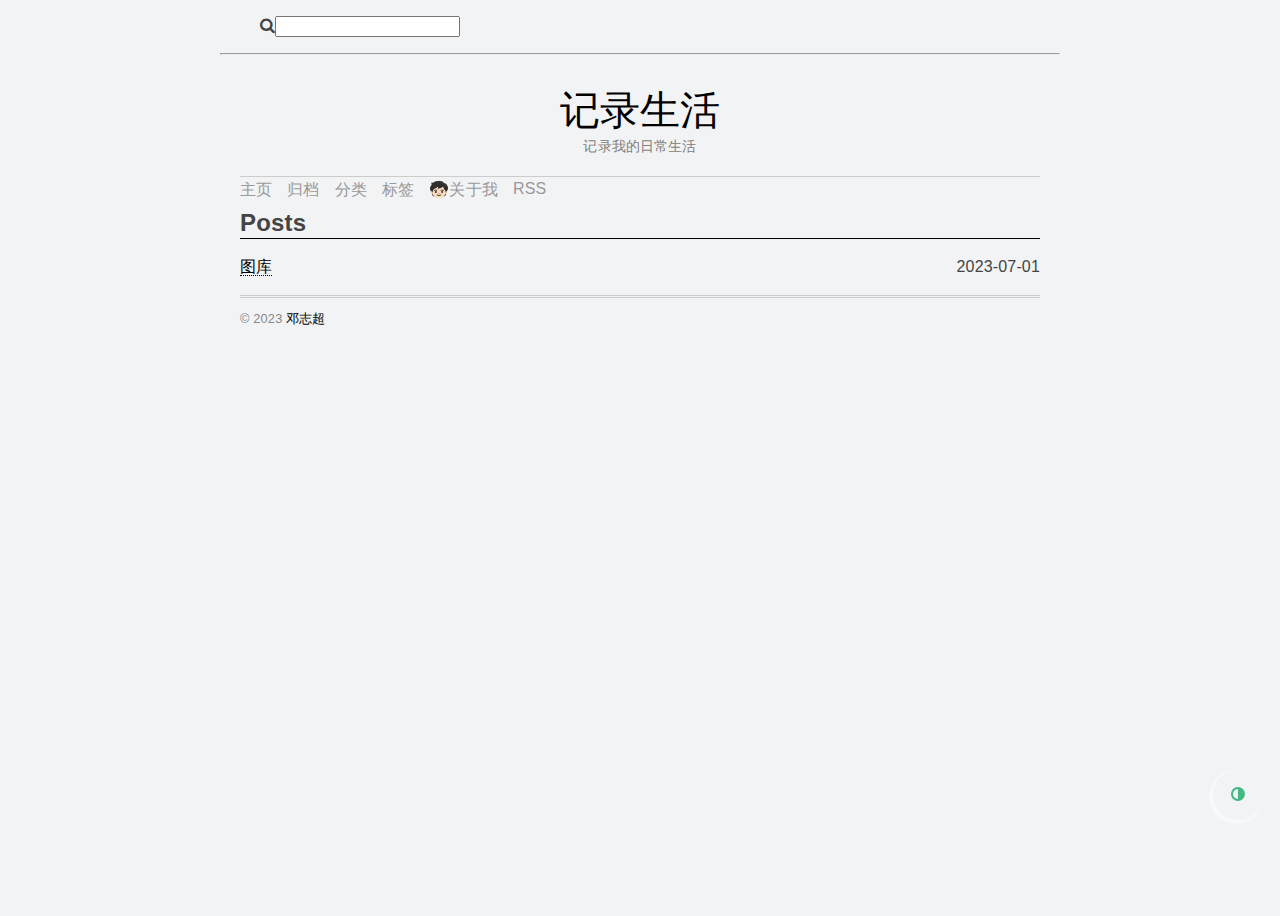
<file: categories/图库/index.html>
<!DOCTYPE html>
<html lang="zh">
  
<script src="/libs/jquery.min.js"></script>

  <!DOCTYPE html>
<html lang="zh-CN">
<head>
  <meta http-equiv="content-type" content="text/html; charset=utf-8">
  <meta http-equiv="X-UA-Compatible" content="IE=Edge,chrome=1">
  
  <title>Post.Categories : 图库 - 记录生活</title>
  <meta name="viewport" content="width=device-width, initial-scale=1.0, maximum-scale=1.0, user-scalable=0">
  
  <meta name="keywords" content=生活,博客,人生>
  
    <meta name="description" content="欢迎你的到来">
  
  
    <link rel="shortcut icon" type="image/x-icon" href="/favicon.ico?v=1.02">
  
  
    <link rel="alternate" href="/atom.xml " title="记录生活" type="application/atom+xml">
  
    
<link rel="stylesheet" href="/libs/font-awesome/css/font-awesome.min.css">

    
        
<link rel="stylesheet" href="/js/fancybox/jquery.fancybox.min.css">

    
  
<link rel="stylesheet" href="/css/style.css">

<meta name="generator" content="Hexo 6.3.0"></head>
  <body>
    <script src="/js/Valine.min.1.3.10.js"></script>
    <div class="container">
        <div class="test">
            
<div class="test">
    <ol class="breadcrumb">
            
<script src="/libs/jquery.min.js"></script>

            
<script src="/js/search.js"></script>

            
                <form class="site-search-form">
                    <i class="fa fa-search" id="search-logo"><input type="text" id="local-search-input" class="st-search-input" /></i>
                </form>
                <div id="local-search-result" class="local-search-result-cls"></div>
            
            <script type="text/javascript" id="local.search.active">
                var inputArea       = document.querySelector("#local-search-input");
                var getSearchFile = function(){
                    var path = "/search.xml";
                    searchFunc(path, 'local-search-input', 'local-search-result');
                }
                inputArea.onfocus = function(){ getSearchFile() }

                var $resetButton = $("#search-form .fa-times");
                var $resultArea = $("#local-search-result");

                inputArea.oninput = function(){ $resetButton.show(); }
                resetSearch = function(){
                    $resultArea.html("");
                    document.querySelector("#search-form").reset();
                    $resetButton.hide();
                    $(".no-result").hide();
                }
                inputArea.onkeydown = function(){ if(event.keyCode == 13) return false }
                //No search result
                $resultArea.bind("DOMNodeRemoved DOMNodeInserted", function(e) {
                    if (!$(e.target).text()) {
                        $(".no-result").show(100);
                    } else {
                        $(".no-result").hide();
                    }
                })
            </script>

    </ol>
    <hr>
</div>
        </div>
      <header class="header">
  <div class="blog-title">
    <a href="/" class="logo">记录生活</a>
    <div class="subtitle">记录我的日常生活</div>
  </div>
  <nav class="navbar">
    <ul class="menu">
      
        <li class="menu-item">
          <a href="/" class="menu-item-link">主页</a>
        </li>
      
        <li class="menu-item">
          <a href="/archives" class="menu-item-link">归档</a>
        </li>
      
        <li class="menu-item">
          <a href="/categories" class="menu-item-link">分类</a>
        </li>
      
        <li class="menu-item">
          <a href="/tags" class="menu-item-link">标签</a>
        </li>
      
        <li class="menu-item">
          <a href="/about" class="menu-item-link">🧒🏻关于我</a>
        </li>
      
        <li class="menu-item">
          <a href="/atom.xml" class="menu-item-link">RSS</a>
        </li>
      
    </ul>
  </nav>
</header>
<section class="archive">
  <h1 class="article-title">Posts</h1>
  <ul class="post-archive">
    
      <li class="post-item">
        <a class="post-title" href="/2023/07/01/gallery/">图库</a>
        <time class="post-date">2023-07-01</time>
      </li>
    
  </ul>
</section>

<footer>
  &copy; 2023
  <span class="author">
    邓志超
  </span>
</footer>

      <!--     <script src="https://cdn.bootcdn.net/ajax/libs/ribbon.js/1.0.2/ribbon.min.js"></script> -->
          <!-- 文章目录 -->
          <link href="/js/tocbot/tocbot.css" rel="stylesheet">
<script src="/js/tocbot/tocbot.min.js"></script>

<script>
  var headerEl = 'h1, h2, h3, h4, h5, h6',  //headers
    content = '.post-detail',//文章容器
    idArr = {};  //标题数组以确定是否增加索引id
  //add #id
  var option = {
    // Where to render the table of contents.
    tocSelector: '.toc',
    // Where to grab the headings to build the table of contents.
    contentSelector: content,
    // Which headings to grab inside of the contentSelector element.
    headingSelector: headerEl,
    scrollSmooth: true,
    scrollSmoothOffset: 0,
    headingsOffset: ($(window).height()),
    positionFixedSelector: '.toc-main',
    positionFixedClass: 'is-position-fixed',
    fixedSidebarOffset: 'auto',
    activeLinkClass: 'is-active-link',
    // onClick: function (e) {},
  }
  if ($('.toc').length > 0) {

    $(content).children(headerEl).each(function () {
      //去除空格以及多余标点
      var headerId = $(this).text().replace(/[\s|\~|`|\!|\@|\#|\$|\%|\^|\&|\*|\(|\)|\_|\+|\=|\||\|\[|\]|\{|\}|\;|\:|\"|\'|\,|\<|\.|\>|\/|\?|\：|\，|\。]/g, '');

      headerId = headerId.toLowerCase();
      if (idArr[headerId]) {
        //id已经存在
        $(this).attr('id', headerId + '-' + idArr[headerId]);
        idArr[headerId]++;
      }
      else {
        //id未存在
        idArr[headerId] = 1;
        $(this).attr('id', headerId);
      }
    });

    document.addEventListener("DOMContentLoaded", function () {
      tocbot.init(option);
      mobileTocClick();
    });

  }

  window.tocScrollFn = function () {
    return bamboo.throttle(function () {
      findHeadPosition();
    }, 100)()
  }
  window.addEventListener('scroll', tocScrollFn);

  const findHeadPosition = function (top) {
    if ($('.toc-list').length <= 0) {
      return false;
    }
    setTimeout(() => {  // or DOMContentLoaded
      autoScrollToc();
    }, 0);
  }

  const autoScrollToc = function () {
    const $activeItem = document.querySelector('.is-active-link');
    const $cardToc = document.querySelector('.toc-content');
    const activePosition = $activeItem.getBoundingClientRect().top
    const sidebarScrollTop = $cardToc.scrollTop
    if (activePosition > (document.documentElement.clientHeight - 100)) {
      $cardToc.scrollTop = sidebarScrollTop + 150
    }
    if (activePosition < 100) {
      $cardToc.scrollTop = sidebarScrollTop - 150
    }
  }

  document.addEventListener('pjax:send', function () {
    if ($('.toc').length) {
      tocbot.destroy();
    }
  });

  document.addEventListener('pjax:complete', function () {
    if ($('.toc').length) {
      tocbot.init(option);
      mobileTocClick();
    }
  });

  // 手机端toc按钮点击出现目录
  const mobileTocClick = function () {
    const $cardTocLayout = document.getElementsByClassName('toc-aside')[0];
    const $cardToc = $cardTocLayout.getElementsByClassName('toc-content')[0];
    let right = '45px';
    if (window.innerWidth >= 551 && window.innerWidth <= 992) {
      right = '100px'
    }
    const mobileToc = {
      open: () => {
        $cardTocLayout.style.cssText = 'animation: toc-open .3s; opacity: 1; right: ' + right
      },

      close: () => {
        $cardTocLayout.style.animation = 'toc-close .2s'
        setTimeout(() => {
          $cardTocLayout.style.cssText = "opacity:''; animation: ''; right: ''"
        }, 100)
      }
    }
    document.getElementById('toc-mobile-btn').addEventListener('click', () => {
      if (window.getComputedStyle($cardTocLayout).getPropertyValue('opacity') === '0') mobileToc.open()
      else mobileToc.close()
    })

    $cardToc.addEventListener('click', (e) => {
      if (window.innerWidth < 992) { // 小于992px的时候
        mobileToc.close()
      }
    })
  }
</script>

<style>
  .is-position-fixed {
    position: sticky !important;
    top: 74px;
  }

  .toc-main ul {
    counter-reset: show-list;
  }

  .toc-main ul li::before {
    content: counter(item)".";
    display: block;
    position: absolute;
    left: 12px;
    top: 0;
  }
</style>
          <script src="/js/utils/index.js"></script>
          <!-- 图片放大 -->
          
            <script src="/js/fancybox/jquery.fancybox.min.js"></script>
          
          <!-- 图片懒加载 -->
          <script defer src="/libs/vanilla-lazyload-17.8.3-lazyload.js"></script>
<script>
  // https://www.npmjs.com/package/vanilla-lazyload
  // Set the options globally
  // to make LazyLoad self-initialize
  window.lazyLoadOptions = {
    elements_selector: ".lazyload",
    threshold: 0
  };
  // Listen to the initialization event
  // and get the instance of LazyLoad
  window.addEventListener(
    "LazyLoad::Initialized",
    function (event) {
      window.lazyLoadInstance = event.detail.instance;
    },
    false
  );
  document.addEventListener('DOMContentLoaded', function () {
    lazyLoadInstance.update();
  });
  document.addEventListener('pjax:complete', function () {
    lazyLoadInstance.update();
  });
</script>

          <!-- 渲染回到顶部按钮 -->
            
              
<link rel="stylesheet" href="/libs/font-awesome/css/font-awesome.min.css">

<div class="goTop top-btn-color" pointer>
  <i class="fa fa-arrow-up" aria-hidden="true"></i>
</div>
<script src="/js/goTop.js"></script>

            
          <!-- 渲染暗黑按钮 -->
            
              <div class="dark">
  <div class="dark-content">
    <i class="fa fa-adjust" aria-hidden="true"></i>
    <!-- <span>关灯</span> -->
  </div>
  
</div>

<script>
  $(function() {
    let isDark = JSON.parse(localStorage.getItem('dark'))  || JSON.parse('false');
    if (isDark) {
      $(".dark-content").replaceWith(
          `
          <div class='dark-content'>
            <i class="fa fa-adjust" aria-hidden="true"></i>
          </div>
          `
        );
    }
    $('.dark').click(function() {
      if ($(document.body).is('.darkModel')) {
        $(document.body).removeClass('darkModel');
        localStorage.setItem('dark', false);
        $(".dark-content").replaceWith(
          `
          <div class='dark-content'>
            <i class="fa fa-adjust" aria-hidden="true"></i>
          </div>
          `
        );
      } else {
        $(document.body).addClass('darkModel');
        localStorage.setItem('dark', true);
        $(".dark-content").replaceWith(
          `
          <div class='dark-content'>
            <i class="fa fa-adjust" aria-hidden="true"></i>
          </div>
          `
        );
      }
    })
  })
</script>
            
          <!-- 背景彩带 -->
          
    </div>
  </body>
</html>
</file>
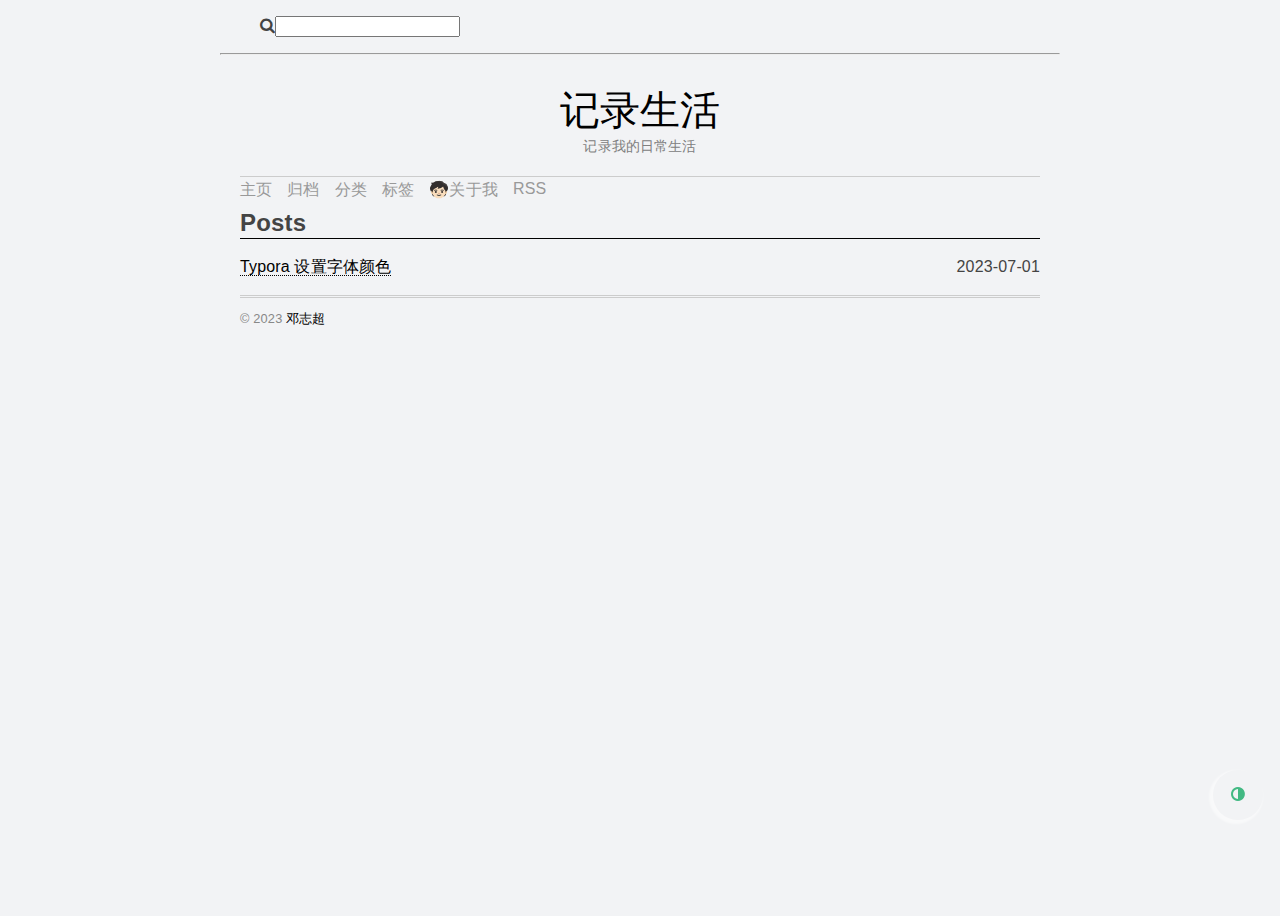
<file: tags/Typora/index.html>
<!DOCTYPE html>
<html lang="zh">
  
<script src="/libs/jquery.min.js"></script>

  <!DOCTYPE html>
<html lang="zh-CN">
<head>
  <meta http-equiv="content-type" content="text/html; charset=utf-8">
  <meta http-equiv="X-UA-Compatible" content="IE=Edge,chrome=1">
  
  <title>标签 : Typora - 记录生活</title>
  <meta name="viewport" content="width=device-width, initial-scale=1.0, maximum-scale=1.0, user-scalable=0">
  
  <meta name="keywords" content=生活,博客,人生>
  
    <meta name="description" content="欢迎你的到来">
  
  
    <link rel="shortcut icon" type="image/x-icon" href="/favicon.ico?v=1.02">
  
  
    <link rel="alternate" href="/atom.xml " title="记录生活" type="application/atom+xml">
  
    
<link rel="stylesheet" href="/libs/font-awesome/css/font-awesome.min.css">

    
        
<link rel="stylesheet" href="/js/fancybox/jquery.fancybox.min.css">

    
  
<link rel="stylesheet" href="/css/style.css">

<meta name="generator" content="Hexo 6.3.0"></head>
  <body>
    <script src="/js/Valine.min.1.3.10.js"></script>
    <div class="container">
        <div class="test">
            
<div class="test">
    <ol class="breadcrumb">
            
<script src="/libs/jquery.min.js"></script>

            
<script src="/js/search.js"></script>

            
                <form class="site-search-form">
                    <i class="fa fa-search" id="search-logo"><input type="text" id="local-search-input" class="st-search-input" /></i>
                </form>
                <div id="local-search-result" class="local-search-result-cls"></div>
            
            <script type="text/javascript" id="local.search.active">
                var inputArea       = document.querySelector("#local-search-input");
                var getSearchFile = function(){
                    var path = "/search.xml";
                    searchFunc(path, 'local-search-input', 'local-search-result');
                }
                inputArea.onfocus = function(){ getSearchFile() }

                var $resetButton = $("#search-form .fa-times");
                var $resultArea = $("#local-search-result");

                inputArea.oninput = function(){ $resetButton.show(); }
                resetSearch = function(){
                    $resultArea.html("");
                    document.querySelector("#search-form").reset();
                    $resetButton.hide();
                    $(".no-result").hide();
                }
                inputArea.onkeydown = function(){ if(event.keyCode == 13) return false }
                //No search result
                $resultArea.bind("DOMNodeRemoved DOMNodeInserted", function(e) {
                    if (!$(e.target).text()) {
                        $(".no-result").show(100);
                    } else {
                        $(".no-result").hide();
                    }
                })
            </script>

    </ol>
    <hr>
</div>
        </div>
      <header class="header">
  <div class="blog-title">
    <a href="/" class="logo">记录生活</a>
    <div class="subtitle">记录我的日常生活</div>
  </div>
  <nav class="navbar">
    <ul class="menu">
      
        <li class="menu-item">
          <a href="/" class="menu-item-link">主页</a>
        </li>
      
        <li class="menu-item">
          <a href="/archives" class="menu-item-link">归档</a>
        </li>
      
        <li class="menu-item">
          <a href="/categories" class="menu-item-link">分类</a>
        </li>
      
        <li class="menu-item">
          <a href="/tags" class="menu-item-link">标签</a>
        </li>
      
        <li class="menu-item">
          <a href="/about" class="menu-item-link">🧒🏻关于我</a>
        </li>
      
        <li class="menu-item">
          <a href="/atom.xml" class="menu-item-link">RSS</a>
        </li>
      
    </ul>
  </nav>
</header>
<section class="archive">
  <h1 class="article-title">Posts</h1>
  <ul class="post-archive">
    
      <li class="post-item">
        <a class="post-title" href="/2023/07/01/typora-setting-typeface-color/">Typora 设置字体颜色</a>
        <time class="post-date">2023-07-01</time>
      </li>
    
  </ul>
</section>

<footer>
  &copy; 2023
  <span class="author">
    邓志超
  </span>
</footer>

      <!--     <script src="https://cdn.bootcdn.net/ajax/libs/ribbon.js/1.0.2/ribbon.min.js"></script> -->
          <!-- 文章目录 -->
          <link href="/js/tocbot/tocbot.css" rel="stylesheet">
<script src="/js/tocbot/tocbot.min.js"></script>

<script>
  var headerEl = 'h1, h2, h3, h4, h5, h6',  //headers
    content = '.post-detail',//文章容器
    idArr = {};  //标题数组以确定是否增加索引id
  //add #id
  var option = {
    // Where to render the table of contents.
    tocSelector: '.toc',
    // Where to grab the headings to build the table of contents.
    contentSelector: content,
    // Which headings to grab inside of the contentSelector element.
    headingSelector: headerEl,
    scrollSmooth: true,
    scrollSmoothOffset: 0,
    headingsOffset: ($(window).height()),
    positionFixedSelector: '.toc-main',
    positionFixedClass: 'is-position-fixed',
    fixedSidebarOffset: 'auto',
    activeLinkClass: 'is-active-link',
    // onClick: function (e) {},
  }
  if ($('.toc').length > 0) {

    $(content).children(headerEl).each(function () {
      //去除空格以及多余标点
      var headerId = $(this).text().replace(/[\s|\~|`|\!|\@|\#|\$|\%|\^|\&|\*|\(|\)|\_|\+|\=|\||\|\[|\]|\{|\}|\;|\:|\"|\'|\,|\<|\.|\>|\/|\?|\：|\，|\。]/g, '');

      headerId = headerId.toLowerCase();
      if (idArr[headerId]) {
        //id已经存在
        $(this).attr('id', headerId + '-' + idArr[headerId]);
        idArr[headerId]++;
      }
      else {
        //id未存在
        idArr[headerId] = 1;
        $(this).attr('id', headerId);
      }
    });

    document.addEventListener("DOMContentLoaded", function () {
      tocbot.init(option);
      mobileTocClick();
    });

  }

  window.tocScrollFn = function () {
    return bamboo.throttle(function () {
      findHeadPosition();
    }, 100)()
  }
  window.addEventListener('scroll', tocScrollFn);

  const findHeadPosition = function (top) {
    if ($('.toc-list').length <= 0) {
      return false;
    }
    setTimeout(() => {  // or DOMContentLoaded
      autoScrollToc();
    }, 0);
  }

  const autoScrollToc = function () {
    const $activeItem = document.querySelector('.is-active-link');
    const $cardToc = document.querySelector('.toc-content');
    const activePosition = $activeItem.getBoundingClientRect().top
    const sidebarScrollTop = $cardToc.scrollTop
    if (activePosition > (document.documentElement.clientHeight - 100)) {
      $cardToc.scrollTop = sidebarScrollTop + 150
    }
    if (activePosition < 100) {
      $cardToc.scrollTop = sidebarScrollTop - 150
    }
  }

  document.addEventListener('pjax:send', function () {
    if ($('.toc').length) {
      tocbot.destroy();
    }
  });

  document.addEventListener('pjax:complete', function () {
    if ($('.toc').length) {
      tocbot.init(option);
      mobileTocClick();
    }
  });

  // 手机端toc按钮点击出现目录
  const mobileTocClick = function () {
    const $cardTocLayout = document.getElementsByClassName('toc-aside')[0];
    const $cardToc = $cardTocLayout.getElementsByClassName('toc-content')[0];
    let right = '45px';
    if (window.innerWidth >= 551 && window.innerWidth <= 992) {
      right = '100px'
    }
    const mobileToc = {
      open: () => {
        $cardTocLayout.style.cssText = 'animation: toc-open .3s; opacity: 1; right: ' + right
      },

      close: () => {
        $cardTocLayout.style.animation = 'toc-close .2s'
        setTimeout(() => {
          $cardTocLayout.style.cssText = "opacity:''; animation: ''; right: ''"
        }, 100)
      }
    }
    document.getElementById('toc-mobile-btn').addEventListener('click', () => {
      if (window.getComputedStyle($cardTocLayout).getPropertyValue('opacity') === '0') mobileToc.open()
      else mobileToc.close()
    })

    $cardToc.addEventListener('click', (e) => {
      if (window.innerWidth < 992) { // 小于992px的时候
        mobileToc.close()
      }
    })
  }
</script>

<style>
  .is-position-fixed {
    position: sticky !important;
    top: 74px;
  }

  .toc-main ul {
    counter-reset: show-list;
  }

  .toc-main ul li::before {
    content: counter(item)".";
    display: block;
    position: absolute;
    left: 12px;
    top: 0;
  }
</style>
          <script src="/js/utils/index.js"></script>
          <!-- 图片放大 -->
          
            <script src="/js/fancybox/jquery.fancybox.min.js"></script>
          
          <!-- 图片懒加载 -->
          <script defer src="/libs/vanilla-lazyload-17.8.3-lazyload.js"></script>
<script>
  // https://www.npmjs.com/package/vanilla-lazyload
  // Set the options globally
  // to make LazyLoad self-initialize
  window.lazyLoadOptions = {
    elements_selector: ".lazyload",
    threshold: 0
  };
  // Listen to the initialization event
  // and get the instance of LazyLoad
  window.addEventListener(
    "LazyLoad::Initialized",
    function (event) {
      window.lazyLoadInstance = event.detail.instance;
    },
    false
  );
  document.addEventListener('DOMContentLoaded', function () {
    lazyLoadInstance.update();
  });
  document.addEventListener('pjax:complete', function () {
    lazyLoadInstance.update();
  });
</script>

          <!-- 渲染回到顶部按钮 -->
            
              
<link rel="stylesheet" href="/libs/font-awesome/css/font-awesome.min.css">

<div class="goTop top-btn-color" pointer>
  <i class="fa fa-arrow-up" aria-hidden="true"></i>
</div>
<script src="/js/goTop.js"></script>

            
          <!-- 渲染暗黑按钮 -->
            
              <div class="dark">
  <div class="dark-content">
    <i class="fa fa-adjust" aria-hidden="true"></i>
    <!-- <span>关灯</span> -->
  </div>
  
</div>

<script>
  $(function() {
    let isDark = JSON.parse(localStorage.getItem('dark'))  || JSON.parse('false');
    if (isDark) {
      $(".dark-content").replaceWith(
          `
          <div class='dark-content'>
            <i class="fa fa-adjust" aria-hidden="true"></i>
          </div>
          `
        );
    }
    $('.dark').click(function() {
      if ($(document.body).is('.darkModel')) {
        $(document.body).removeClass('darkModel');
        localStorage.setItem('dark', false);
        $(".dark-content").replaceWith(
          `
          <div class='dark-content'>
            <i class="fa fa-adjust" aria-hidden="true"></i>
          </div>
          `
        );
      } else {
        $(document.body).addClass('darkModel');
        localStorage.setItem('dark', true);
        $(".dark-content").replaceWith(
          `
          <div class='dark-content'>
            <i class="fa fa-adjust" aria-hidden="true"></i>
          </div>
          `
        );
      }
    })
  })
</script>
            
          <!-- 背景彩带 -->
          
    </div>
  </body>
</html>
</file>
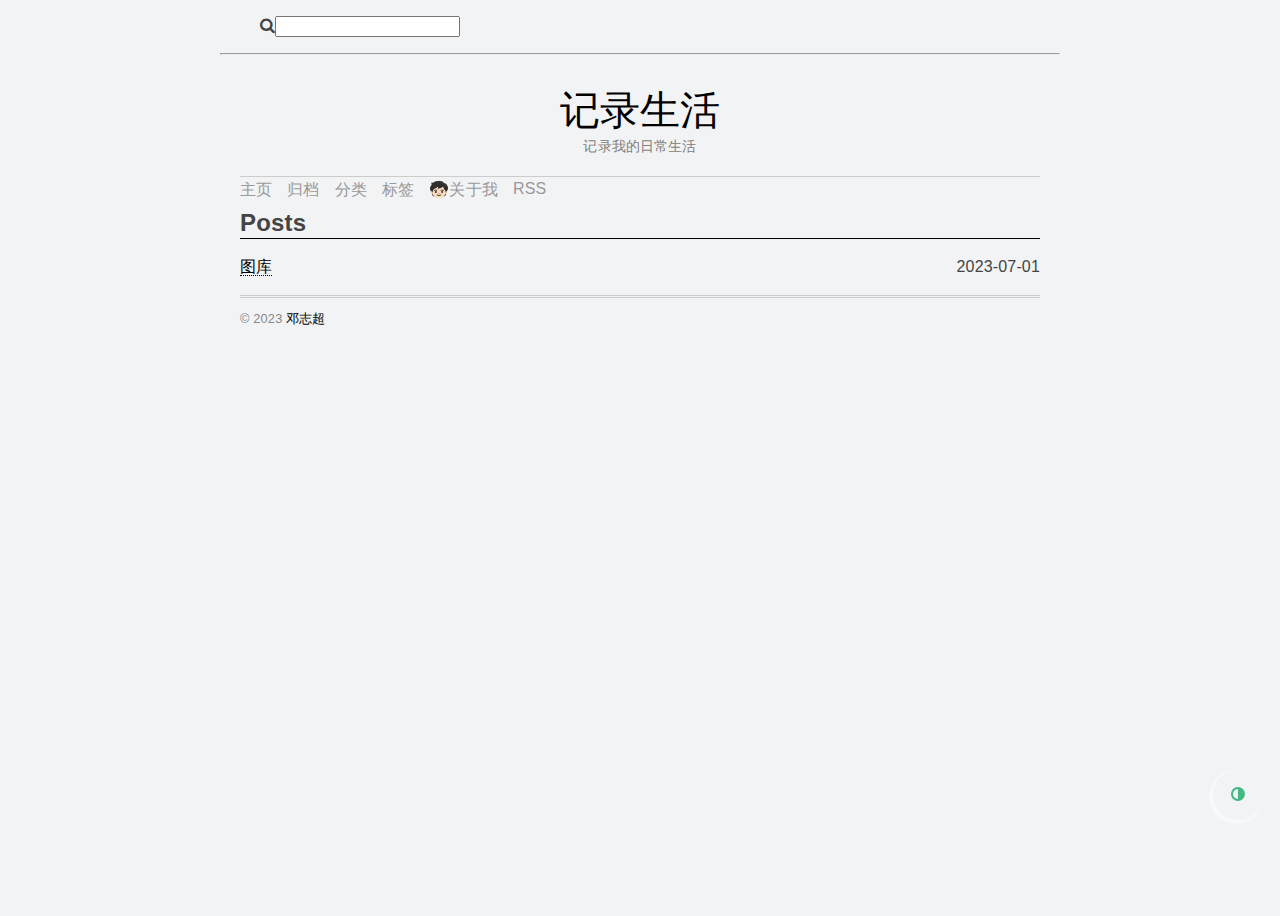
<file: tags/图库/index.html>
<!DOCTYPE html>
<html lang="zh">
  
<script src="/libs/jquery.min.js"></script>

  <!DOCTYPE html>
<html lang="zh-CN">
<head>
  <meta http-equiv="content-type" content="text/html; charset=utf-8">
  <meta http-equiv="X-UA-Compatible" content="IE=Edge,chrome=1">
  
  <title>标签 : 图库 - 记录生活</title>
  <meta name="viewport" content="width=device-width, initial-scale=1.0, maximum-scale=1.0, user-scalable=0">
  
  <meta name="keywords" content=生活,博客,人生>
  
    <meta name="description" content="欢迎你的到来">
  
  
    <link rel="shortcut icon" type="image/x-icon" href="/favicon.ico?v=1.02">
  
  
    <link rel="alternate" href="/atom.xml " title="记录生活" type="application/atom+xml">
  
    
<link rel="stylesheet" href="/libs/font-awesome/css/font-awesome.min.css">

    
        
<link rel="stylesheet" href="/js/fancybox/jquery.fancybox.min.css">

    
  
<link rel="stylesheet" href="/css/style.css">

<meta name="generator" content="Hexo 6.3.0"></head>
  <body>
    <script src="/js/Valine.min.1.3.10.js"></script>
    <div class="container">
        <div class="test">
            
<div class="test">
    <ol class="breadcrumb">
            
<script src="/libs/jquery.min.js"></script>

            
<script src="/js/search.js"></script>

            
                <form class="site-search-form">
                    <i class="fa fa-search" id="search-logo"><input type="text" id="local-search-input" class="st-search-input" /></i>
                </form>
                <div id="local-search-result" class="local-search-result-cls"></div>
            
            <script type="text/javascript" id="local.search.active">
                var inputArea       = document.querySelector("#local-search-input");
                var getSearchFile = function(){
                    var path = "/search.xml";
                    searchFunc(path, 'local-search-input', 'local-search-result');
                }
                inputArea.onfocus = function(){ getSearchFile() }

                var $resetButton = $("#search-form .fa-times");
                var $resultArea = $("#local-search-result");

                inputArea.oninput = function(){ $resetButton.show(); }
                resetSearch = function(){
                    $resultArea.html("");
                    document.querySelector("#search-form").reset();
                    $resetButton.hide();
                    $(".no-result").hide();
                }
                inputArea.onkeydown = function(){ if(event.keyCode == 13) return false }
                //No search result
                $resultArea.bind("DOMNodeRemoved DOMNodeInserted", function(e) {
                    if (!$(e.target).text()) {
                        $(".no-result").show(100);
                    } else {
                        $(".no-result").hide();
                    }
                })
            </script>

    </ol>
    <hr>
</div>
        </div>
      <header class="header">
  <div class="blog-title">
    <a href="/" class="logo">记录生活</a>
    <div class="subtitle">记录我的日常生活</div>
  </div>
  <nav class="navbar">
    <ul class="menu">
      
        <li class="menu-item">
          <a href="/" class="menu-item-link">主页</a>
        </li>
      
        <li class="menu-item">
          <a href="/archives" class="menu-item-link">归档</a>
        </li>
      
        <li class="menu-item">
          <a href="/categories" class="menu-item-link">分类</a>
        </li>
      
        <li class="menu-item">
          <a href="/tags" class="menu-item-link">标签</a>
        </li>
      
        <li class="menu-item">
          <a href="/about" class="menu-item-link">🧒🏻关于我</a>
        </li>
      
        <li class="menu-item">
          <a href="/atom.xml" class="menu-item-link">RSS</a>
        </li>
      
    </ul>
  </nav>
</header>
<section class="archive">
  <h1 class="article-title">Posts</h1>
  <ul class="post-archive">
    
      <li class="post-item">
        <a class="post-title" href="/2023/07/01/gallery/">图库</a>
        <time class="post-date">2023-07-01</time>
      </li>
    
  </ul>
</section>

<footer>
  &copy; 2023
  <span class="author">
    邓志超
  </span>
</footer>

      <!--     <script src="https://cdn.bootcdn.net/ajax/libs/ribbon.js/1.0.2/ribbon.min.js"></script> -->
          <!-- 文章目录 -->
          <link href="/js/tocbot/tocbot.css" rel="stylesheet">
<script src="/js/tocbot/tocbot.min.js"></script>

<script>
  var headerEl = 'h1, h2, h3, h4, h5, h6',  //headers
    content = '.post-detail',//文章容器
    idArr = {};  //标题数组以确定是否增加索引id
  //add #id
  var option = {
    // Where to render the table of contents.
    tocSelector: '.toc',
    // Where to grab the headings to build the table of contents.
    contentSelector: content,
    // Which headings to grab inside of the contentSelector element.
    headingSelector: headerEl,
    scrollSmooth: true,
    scrollSmoothOffset: 0,
    headingsOffset: ($(window).height()),
    positionFixedSelector: '.toc-main',
    positionFixedClass: 'is-position-fixed',
    fixedSidebarOffset: 'auto',
    activeLinkClass: 'is-active-link',
    // onClick: function (e) {},
  }
  if ($('.toc').length > 0) {

    $(content).children(headerEl).each(function () {
      //去除空格以及多余标点
      var headerId = $(this).text().replace(/[\s|\~|`|\!|\@|\#|\$|\%|\^|\&|\*|\(|\)|\_|\+|\=|\||\|\[|\]|\{|\}|\;|\:|\"|\'|\,|\<|\.|\>|\/|\?|\：|\，|\。]/g, '');

      headerId = headerId.toLowerCase();
      if (idArr[headerId]) {
        //id已经存在
        $(this).attr('id', headerId + '-' + idArr[headerId]);
        idArr[headerId]++;
      }
      else {
        //id未存在
        idArr[headerId] = 1;
        $(this).attr('id', headerId);
      }
    });

    document.addEventListener("DOMContentLoaded", function () {
      tocbot.init(option);
      mobileTocClick();
    });

  }

  window.tocScrollFn = function () {
    return bamboo.throttle(function () {
      findHeadPosition();
    }, 100)()
  }
  window.addEventListener('scroll', tocScrollFn);

  const findHeadPosition = function (top) {
    if ($('.toc-list').length <= 0) {
      return false;
    }
    setTimeout(() => {  // or DOMContentLoaded
      autoScrollToc();
    }, 0);
  }

  const autoScrollToc = function () {
    const $activeItem = document.querySelector('.is-active-link');
    const $cardToc = document.querySelector('.toc-content');
    const activePosition = $activeItem.getBoundingClientRect().top
    const sidebarScrollTop = $cardToc.scrollTop
    if (activePosition > (document.documentElement.clientHeight - 100)) {
      $cardToc.scrollTop = sidebarScrollTop + 150
    }
    if (activePosition < 100) {
      $cardToc.scrollTop = sidebarScrollTop - 150
    }
  }

  document.addEventListener('pjax:send', function () {
    if ($('.toc').length) {
      tocbot.destroy();
    }
  });

  document.addEventListener('pjax:complete', function () {
    if ($('.toc').length) {
      tocbot.init(option);
      mobileTocClick();
    }
  });

  // 手机端toc按钮点击出现目录
  const mobileTocClick = function () {
    const $cardTocLayout = document.getElementsByClassName('toc-aside')[0];
    const $cardToc = $cardTocLayout.getElementsByClassName('toc-content')[0];
    let right = '45px';
    if (window.innerWidth >= 551 && window.innerWidth <= 992) {
      right = '100px'
    }
    const mobileToc = {
      open: () => {
        $cardTocLayout.style.cssText = 'animation: toc-open .3s; opacity: 1; right: ' + right
      },

      close: () => {
        $cardTocLayout.style.animation = 'toc-close .2s'
        setTimeout(() => {
          $cardTocLayout.style.cssText = "opacity:''; animation: ''; right: ''"
        }, 100)
      }
    }
    document.getElementById('toc-mobile-btn').addEventListener('click', () => {
      if (window.getComputedStyle($cardTocLayout).getPropertyValue('opacity') === '0') mobileToc.open()
      else mobileToc.close()
    })

    $cardToc.addEventListener('click', (e) => {
      if (window.innerWidth < 992) { // 小于992px的时候
        mobileToc.close()
      }
    })
  }
</script>

<style>
  .is-position-fixed {
    position: sticky !important;
    top: 74px;
  }

  .toc-main ul {
    counter-reset: show-list;
  }

  .toc-main ul li::before {
    content: counter(item)".";
    display: block;
    position: absolute;
    left: 12px;
    top: 0;
  }
</style>
          <script src="/js/utils/index.js"></script>
          <!-- 图片放大 -->
          
            <script src="/js/fancybox/jquery.fancybox.min.js"></script>
          
          <!-- 图片懒加载 -->
          <script defer src="/libs/vanilla-lazyload-17.8.3-lazyload.js"></script>
<script>
  // https://www.npmjs.com/package/vanilla-lazyload
  // Set the options globally
  // to make LazyLoad self-initialize
  window.lazyLoadOptions = {
    elements_selector: ".lazyload",
    threshold: 0
  };
  // Listen to the initialization event
  // and get the instance of LazyLoad
  window.addEventListener(
    "LazyLoad::Initialized",
    function (event) {
      window.lazyLoadInstance = event.detail.instance;
    },
    false
  );
  document.addEventListener('DOMContentLoaded', function () {
    lazyLoadInstance.update();
  });
  document.addEventListener('pjax:complete', function () {
    lazyLoadInstance.update();
  });
</script>

          <!-- 渲染回到顶部按钮 -->
            
              
<link rel="stylesheet" href="/libs/font-awesome/css/font-awesome.min.css">

<div class="goTop top-btn-color" pointer>
  <i class="fa fa-arrow-up" aria-hidden="true"></i>
</div>
<script src="/js/goTop.js"></script>

            
          <!-- 渲染暗黑按钮 -->
            
              <div class="dark">
  <div class="dark-content">
    <i class="fa fa-adjust" aria-hidden="true"></i>
    <!-- <span>关灯</span> -->
  </div>
  
</div>

<script>
  $(function() {
    let isDark = JSON.parse(localStorage.getItem('dark'))  || JSON.parse('false');
    if (isDark) {
      $(".dark-content").replaceWith(
          `
          <div class='dark-content'>
            <i class="fa fa-adjust" aria-hidden="true"></i>
          </div>
          `
        );
    }
    $('.dark').click(function() {
      if ($(document.body).is('.darkModel')) {
        $(document.body).removeClass('darkModel');
        localStorage.setItem('dark', false);
        $(".dark-content").replaceWith(
          `
          <div class='dark-content'>
            <i class="fa fa-adjust" aria-hidden="true"></i>
          </div>
          `
        );
      } else {
        $(document.body).addClass('darkModel');
        localStorage.setItem('dark', true);
        $(".dark-content").replaceWith(
          `
          <div class='dark-content'>
            <i class="fa fa-adjust" aria-hidden="true"></i>
          </div>
          `
        );
      }
    })
  })
</script>
            
          <!-- 背景彩带 -->
          
    </div>
  </body>
</html>
</file>
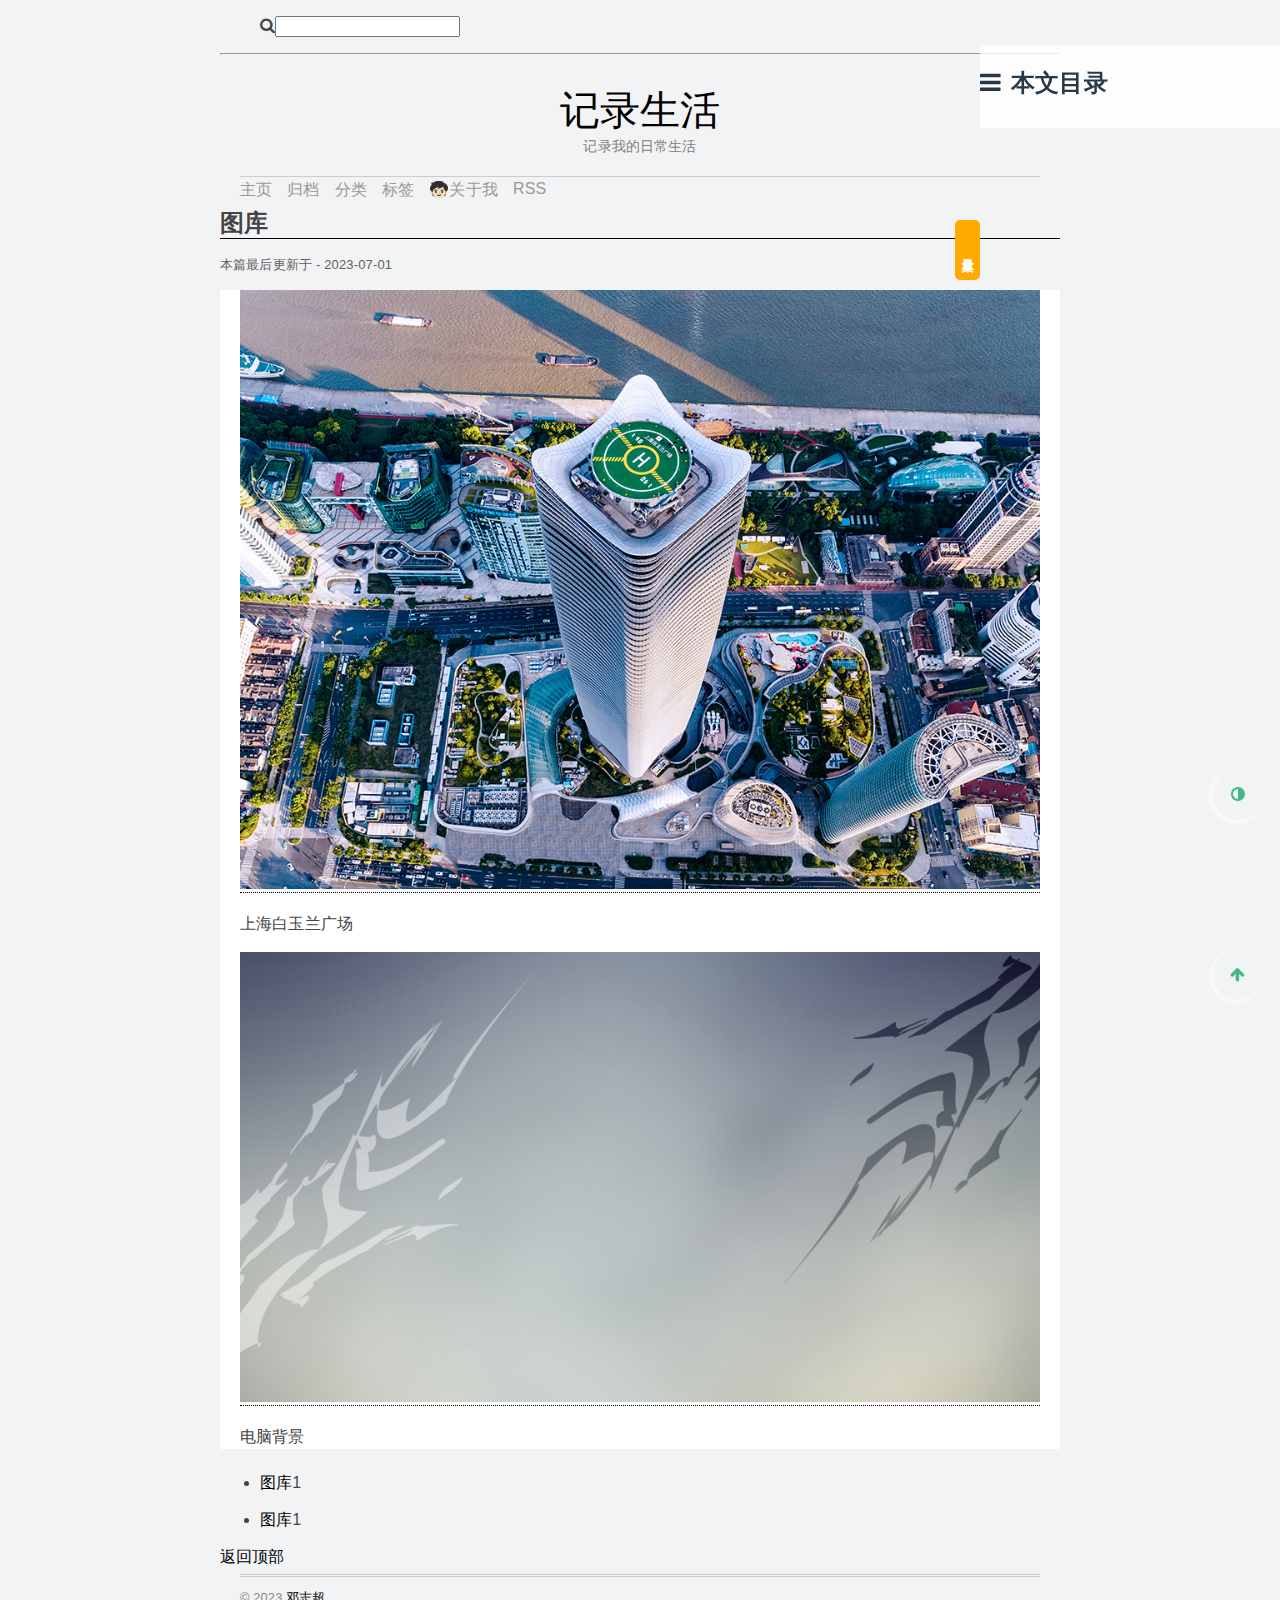
<file: 2023/07/01/gallery/index.html>
<!DOCTYPE html>
<html lang="zh">
  
<script src="/libs/jquery.min.js"></script>

  <!DOCTYPE html>
<html lang="zh-CN">
<head>
  <meta http-equiv="content-type" content="text/html; charset=utf-8">
  <meta http-equiv="X-UA-Compatible" content="IE=Edge,chrome=1">
  
  <title>图库 - 记录生活</title>
  <meta name="viewport" content="width=device-width, initial-scale=1.0, maximum-scale=1.0, user-scalable=0">
  
  <meta name="keywords" content=图库>
  
    <meta name="description" content="欢迎你的到来">
  
  
    <link rel="shortcut icon" type="image/x-icon" href="/favicon.ico?v=1.02">
  
  
    <link rel="alternate" href="/atom.xml " title="记录生活" type="application/atom+xml">
  
    
<link rel="stylesheet" href="/libs/font-awesome/css/font-awesome.min.css">

    
        
<link rel="stylesheet" href="/js/fancybox/jquery.fancybox.min.css">

    
  
<link rel="stylesheet" href="/css/style.css">

<meta name="generator" content="Hexo 6.3.0"></head>
  <body>
    <script src="/js/Valine.min.1.3.10.js"></script>
    <div class="container">
        <div class="test">
            
<div class="test">
    <ol class="breadcrumb">
            
<script src="/libs/jquery.min.js"></script>

            
<script src="/js/search.js"></script>

            
                <form class="site-search-form">
                    <i class="fa fa-search" id="search-logo"><input type="text" id="local-search-input" class="st-search-input" /></i>
                </form>
                <div id="local-search-result" class="local-search-result-cls"></div>
            
            <script type="text/javascript" id="local.search.active">
                var inputArea       = document.querySelector("#local-search-input");
                var getSearchFile = function(){
                    var path = "/search.xml";
                    searchFunc(path, 'local-search-input', 'local-search-result');
                }
                inputArea.onfocus = function(){ getSearchFile() }

                var $resetButton = $("#search-form .fa-times");
                var $resultArea = $("#local-search-result");

                inputArea.oninput = function(){ $resetButton.show(); }
                resetSearch = function(){
                    $resultArea.html("");
                    document.querySelector("#search-form").reset();
                    $resetButton.hide();
                    $(".no-result").hide();
                }
                inputArea.onkeydown = function(){ if(event.keyCode == 13) return false }
                //No search result
                $resultArea.bind("DOMNodeRemoved DOMNodeInserted", function(e) {
                    if (!$(e.target).text()) {
                        $(".no-result").show(100);
                    } else {
                        $(".no-result").hide();
                    }
                })
            </script>

    </ol>
    <hr>
</div>
        </div>
      
<script src="/libs/jquery.min.js"></script>

<header class="header">
  <div class="blog-title">
    <a href="/" class="logo">记录生活</a>
    <div class="subtitle">记录我的日常生活</div>
  </div>
  <nav class="navbar">
    <ul class="menu">
      
        <li class="menu-item">
          <a href="/" class="menu-item-link">主页</a>
        </li>
      
        <li class="menu-item">
          <a href="/archives" class="menu-item-link">归档</a>
        </li>
      
        <li class="menu-item">
          <a href="/categories" class="menu-item-link">分类</a>
        </li>
      
        <li class="menu-item">
          <a href="/tags" class="menu-item-link">标签</a>
        </li>
      
        <li class="menu-item">
          <a href="/about" class="menu-item-link">🧒🏻关于我</a>
        </li>
      
        <li class="menu-item">
          <a href="/atom.xml" class="menu-item-link">RSS</a>
        </li>
      
    </ul>
  </nav>
</header>

<!-- 文章目录 -->
<!-- 文章详情页右侧目录 -->

  <div class="toc-aside">
    <div class="toc-main">
      <div class="toc-aside-title">
        <i class="fa fa-bars" aria-hidden="true"></i><span>本文目录</span>
        
          <div class="toc-open-close">本文目录</div>
        
      </div>
      <div class="toc-content">
        <div class="toc"></div>
      </div>
    </div>
  </div>

  <!-- 手机端目录按钮 -->
  <div id="toc-mobile-btn">
    <i class="fa fa-bars" aria-hidden="true"></i>
  </div>
  <!-- js在scripts目录下的的toc.ejs里面 -->
  

  <script>
    function openBtnClickFn () {
      let openOrCloseBtn = $('.toc-aside .toc-aside-title .toc-open-close');
      let open = eval('' || 'true');
      openOrCloseBtn.click(function() {
        if (open === true) {
          $(".toc-aside").css({'width': 0, 'padding': 0});
          $(".toc-content").css({'width': 0});
          $(".toc-aside-title span, .toc-aside-title i").css({'display': 'none'});
//           $(".posts").css({'width': '75%', 'margin': '10px auto'});
          open = false;
          $(".current-type").css({'display': 'none'});
        } else {
          $(".toc-aside").css({'width': '300px', 'padding': '0 10px'});
          $(".toc-content").css({'width': '300px'});
          $(".toc-aside-title span, .toc-aside-title i").css({'display': 'inline-block'});
//           $(".posts").css({'width': '60%', 'margin-right': '10px', 'margin-left': 'calc(40% - 400px)'});
          open = true;
           $(".current-type").css({'display': 'block'});
        }
      });
    };
    openBtnClickFn();
    document.addEventListener('pjax:complete', function () {
      openBtnClickFn();
    })

  </script>

<div class="current-type">
</div>
<div class="posts">

  <div class="post-title">
    <h1 class="article-title">图库</h1>
  </div>

    <span class="post-time" style="color:#646060;font-size:13px">本篇最后更新于 - 2023-07-01</span>
  </div>
  <div class="post-meta">

    <article class="post post-detail">
        <div class="post-content">
            <p><img src="/image/img000.jpg" class="lazyload" data-srcset="/image/img000.jpg" srcset="[data-uri]"></p>
<p>上海白玉兰广场</p>
<p><img src="/image/img001.jpg" class="lazyload" data-srcset="/image/img001.jpg" srcset="[data-uri]"></p>
<p>电脑背景</p>

        </div>
    </article>

      <div class="post-footer">
        
          <ul class="post-tag-list" itemprop="keywords"><li class="post-tag-list-item"><a class="post-tag-list-link" href="/tags/%E5%9B%BE%E5%BA%93/" rel="tag">图库</a><span class="post-tag-list-count">1</span></li></ul>
        
        
         <ul class="post-category-list"><li class="post-category-list-item"><a class="post-category-list-link" href="/categories/%E5%9B%BE%E5%BA%93/">图库</a><span class="post-category-list-count">1</span></li></ul>
        
        <a href="#top" class="top">返回顶部</a>
      </div>

      <!-- 图片放大 Wrap images with fancybox support -->
      <script src="/js/wrapImage.js"></script>

</div>

<!-- 评论插件 -->
<footer>
  &copy; 2023
  <span class="author">
    邓志超
  </span>
</footer>
      <!--     <script src="https://cdn.bootcdn.net/ajax/libs/ribbon.js/1.0.2/ribbon.min.js"></script> -->
          <!-- 文章目录 -->
          <link href="/js/tocbot/tocbot.css" rel="stylesheet">
<script src="/js/tocbot/tocbot.min.js"></script>

<script>
  var headerEl = 'h1, h2, h3, h4, h5, h6',  //headers
    content = '.post-detail',//文章容器
    idArr = {};  //标题数组以确定是否增加索引id
  //add #id
  var option = {
    // Where to render the table of contents.
    tocSelector: '.toc',
    // Where to grab the headings to build the table of contents.
    contentSelector: content,
    // Which headings to grab inside of the contentSelector element.
    headingSelector: headerEl,
    scrollSmooth: true,
    scrollSmoothOffset: 0,
    headingsOffset: ($(window).height()),
    positionFixedSelector: '.toc-main',
    positionFixedClass: 'is-position-fixed',
    fixedSidebarOffset: 'auto',
    activeLinkClass: 'is-active-link',
    // onClick: function (e) {},
  }
  if ($('.toc').length > 0) {

    $(content).children(headerEl).each(function () {
      //去除空格以及多余标点
      var headerId = $(this).text().replace(/[\s|\~|`|\!|\@|\#|\$|\%|\^|\&|\*|\(|\)|\_|\+|\=|\||\|\[|\]|\{|\}|\;|\:|\"|\'|\,|\<|\.|\>|\/|\?|\：|\，|\。]/g, '');

      headerId = headerId.toLowerCase();
      if (idArr[headerId]) {
        //id已经存在
        $(this).attr('id', headerId + '-' + idArr[headerId]);
        idArr[headerId]++;
      }
      else {
        //id未存在
        idArr[headerId] = 1;
        $(this).attr('id', headerId);
      }
    });

    document.addEventListener("DOMContentLoaded", function () {
      tocbot.init(option);
      mobileTocClick();
    });

  }

  window.tocScrollFn = function () {
    return bamboo.throttle(function () {
      findHeadPosition();
    }, 100)()
  }
  window.addEventListener('scroll', tocScrollFn);

  const findHeadPosition = function (top) {
    if ($('.toc-list').length <= 0) {
      return false;
    }
    setTimeout(() => {  // or DOMContentLoaded
      autoScrollToc();
    }, 0);
  }

  const autoScrollToc = function () {
    const $activeItem = document.querySelector('.is-active-link');
    const $cardToc = document.querySelector('.toc-content');
    const activePosition = $activeItem.getBoundingClientRect().top
    const sidebarScrollTop = $cardToc.scrollTop
    if (activePosition > (document.documentElement.clientHeight - 100)) {
      $cardToc.scrollTop = sidebarScrollTop + 150
    }
    if (activePosition < 100) {
      $cardToc.scrollTop = sidebarScrollTop - 150
    }
  }

  document.addEventListener('pjax:send', function () {
    if ($('.toc').length) {
      tocbot.destroy();
    }
  });

  document.addEventListener('pjax:complete', function () {
    if ($('.toc').length) {
      tocbot.init(option);
      mobileTocClick();
    }
  });

  // 手机端toc按钮点击出现目录
  const mobileTocClick = function () {
    const $cardTocLayout = document.getElementsByClassName('toc-aside')[0];
    const $cardToc = $cardTocLayout.getElementsByClassName('toc-content')[0];
    let right = '45px';
    if (window.innerWidth >= 551 && window.innerWidth <= 992) {
      right = '100px'
    }
    const mobileToc = {
      open: () => {
        $cardTocLayout.style.cssText = 'animation: toc-open .3s; opacity: 1; right: ' + right
      },

      close: () => {
        $cardTocLayout.style.animation = 'toc-close .2s'
        setTimeout(() => {
          $cardTocLayout.style.cssText = "opacity:''; animation: ''; right: ''"
        }, 100)
      }
    }
    document.getElementById('toc-mobile-btn').addEventListener('click', () => {
      if (window.getComputedStyle($cardTocLayout).getPropertyValue('opacity') === '0') mobileToc.open()
      else mobileToc.close()
    })

    $cardToc.addEventListener('click', (e) => {
      if (window.innerWidth < 992) { // 小于992px的时候
        mobileToc.close()
      }
    })
  }
</script>

<style>
  .is-position-fixed {
    position: sticky !important;
    top: 74px;
  }

  .toc-main ul {
    counter-reset: show-list;
  }

  .toc-main ul li::before {
    content: counter(item)".";
    display: block;
    position: absolute;
    left: 12px;
    top: 0;
  }
</style>
          <script src="/js/utils/index.js"></script>
          <!-- 图片放大 -->
          
            <script src="/js/fancybox/jquery.fancybox.min.js"></script>
          
          <!-- 图片懒加载 -->
          <script defer src="/libs/vanilla-lazyload-17.8.3-lazyload.js"></script>
<script>
  // https://www.npmjs.com/package/vanilla-lazyload
  // Set the options globally
  // to make LazyLoad self-initialize
  window.lazyLoadOptions = {
    elements_selector: ".lazyload",
    threshold: 0
  };
  // Listen to the initialization event
  // and get the instance of LazyLoad
  window.addEventListener(
    "LazyLoad::Initialized",
    function (event) {
      window.lazyLoadInstance = event.detail.instance;
    },
    false
  );
  document.addEventListener('DOMContentLoaded', function () {
    lazyLoadInstance.update();
  });
  document.addEventListener('pjax:complete', function () {
    lazyLoadInstance.update();
  });
</script>

          <!-- 渲染回到顶部按钮 -->
            
              
<link rel="stylesheet" href="/libs/font-awesome/css/font-awesome.min.css">

<div class="goTop top-btn-color" pointer>
  <i class="fa fa-arrow-up" aria-hidden="true"></i>
</div>
<script src="/js/goTop.js"></script>

            
          <!-- 渲染暗黑按钮 -->
            
              <div class="dark">
  <div class="dark-content">
    <i class="fa fa-adjust" aria-hidden="true"></i>
    <!-- <span>关灯</span> -->
  </div>
  
</div>

<script>
  $(function() {
    let isDark = JSON.parse(localStorage.getItem('dark'))  || JSON.parse('false');
    if (isDark) {
      $(".dark-content").replaceWith(
          `
          <div class='dark-content'>
            <i class="fa fa-adjust" aria-hidden="true"></i>
          </div>
          `
        );
    }
    $('.dark').click(function() {
      if ($(document.body).is('.darkModel')) {
        $(document.body).removeClass('darkModel');
        localStorage.setItem('dark', false);
        $(".dark-content").replaceWith(
          `
          <div class='dark-content'>
            <i class="fa fa-adjust" aria-hidden="true"></i>
          </div>
          `
        );
      } else {
        $(document.body).addClass('darkModel');
        localStorage.setItem('dark', true);
        $(".dark-content").replaceWith(
          `
          <div class='dark-content'>
            <i class="fa fa-adjust" aria-hidden="true"></i>
          </div>
          `
        );
      }
    })
  })
</script>
            
          <!-- 背景彩带 -->
          
    </div>
  </body>
</html>
</file>
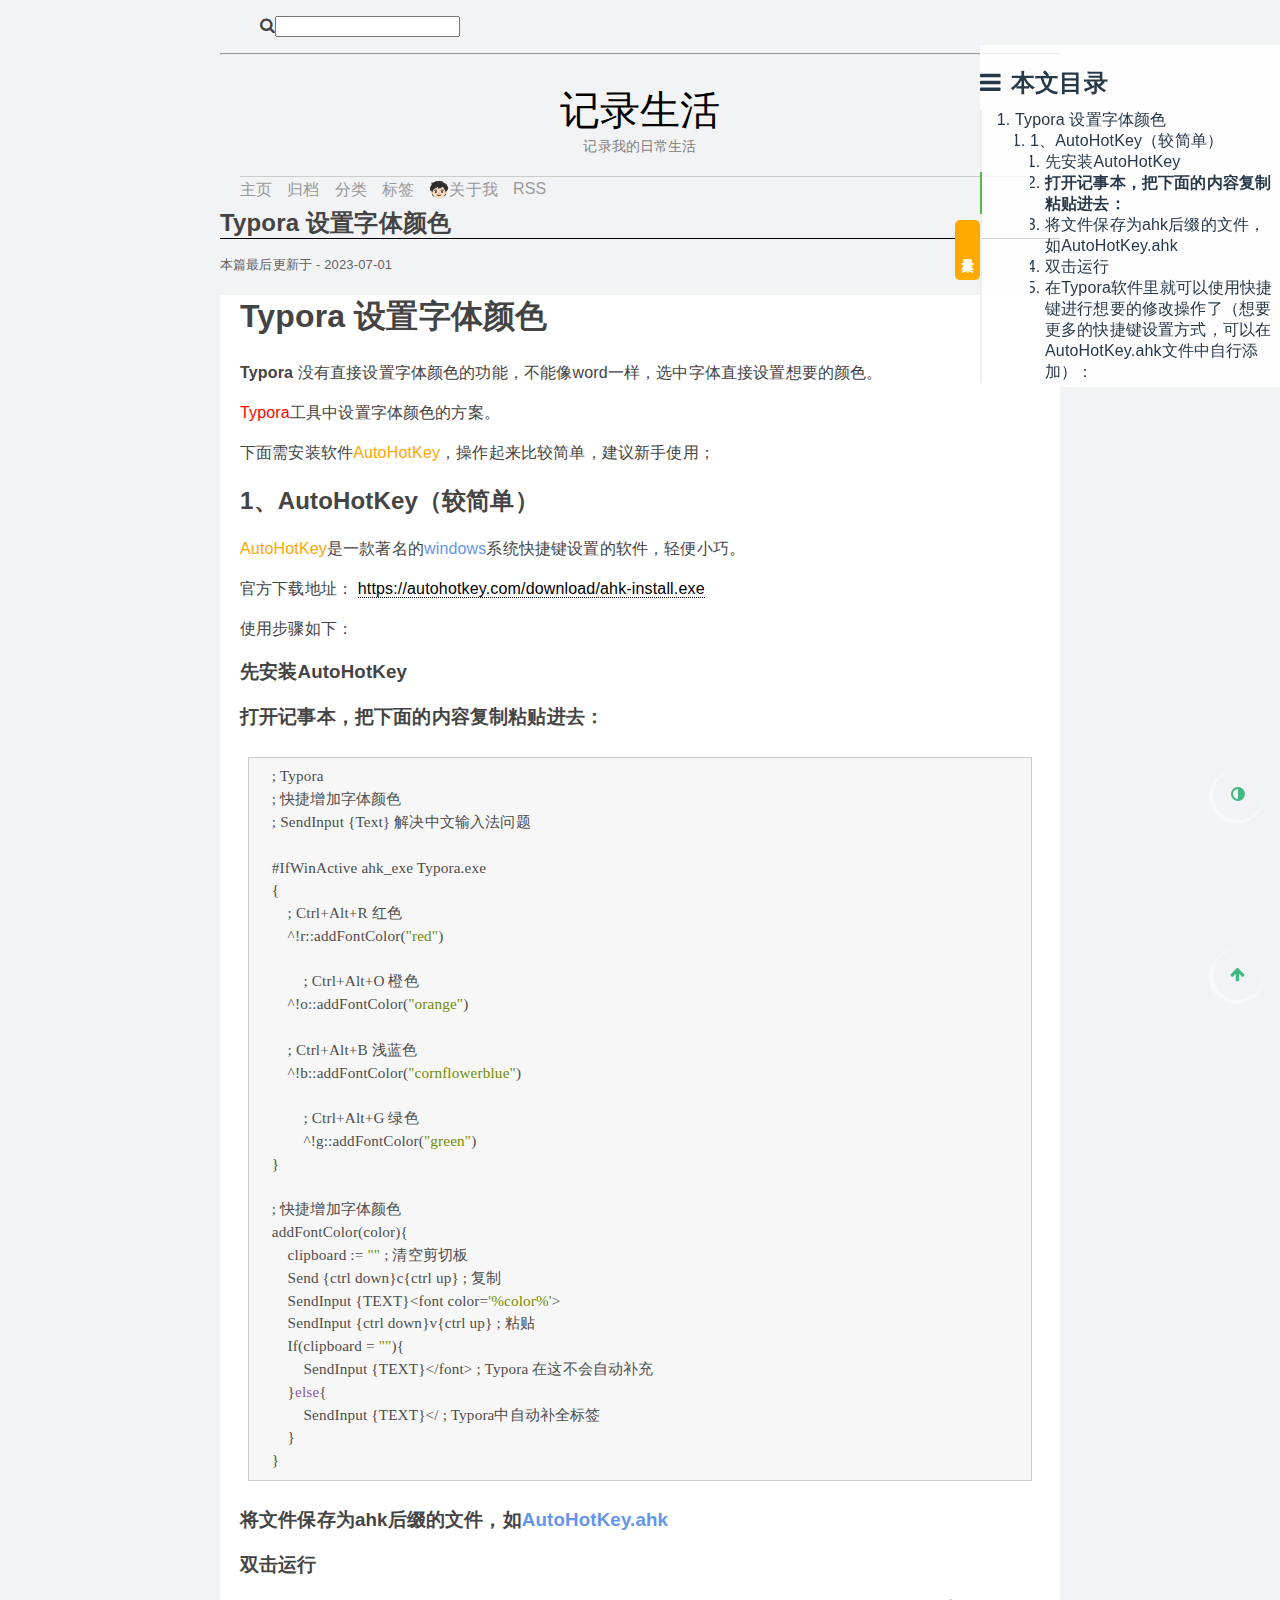
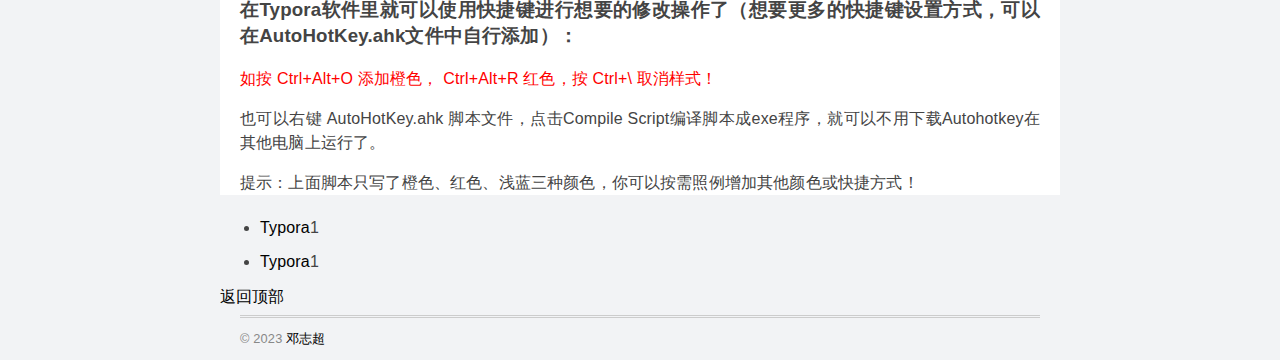
<file: 2023/07/01/typora-setting-typeface-color/index.html>
<!DOCTYPE html>
<html lang="zh">
  
<script src="/libs/jquery.min.js"></script>

  <!DOCTYPE html>
<html lang="zh-CN">
<head>
  <meta http-equiv="content-type" content="text/html; charset=utf-8">
  <meta http-equiv="X-UA-Compatible" content="IE=Edge,chrome=1">
  
  <title>Typora 设置字体颜色 - 记录生活</title>
  <meta name="viewport" content="width=device-width, initial-scale=1.0, maximum-scale=1.0, user-scalable=0">
  
  <meta name="keywords" content=Typora>
  
    <meta name="description" content="欢迎你的到来">
  
  
    <link rel="shortcut icon" type="image/x-icon" href="/favicon.ico?v=1.02">
  
  
    <link rel="alternate" href="/atom.xml " title="记录生活" type="application/atom+xml">
  
    
<link rel="stylesheet" href="/libs/font-awesome/css/font-awesome.min.css">

    
        
<link rel="stylesheet" href="/js/fancybox/jquery.fancybox.min.css">

    
  
<link rel="stylesheet" href="/css/style.css">

<meta name="generator" content="Hexo 6.3.0"></head>
  <body>
    <script src="/js/Valine.min.1.3.10.js"></script>
    <div class="container">
        <div class="test">
            
<div class="test">
    <ol class="breadcrumb">
            
<script src="/libs/jquery.min.js"></script>

            
<script src="/js/search.js"></script>

            
                <form class="site-search-form">
                    <i class="fa fa-search" id="search-logo"><input type="text" id="local-search-input" class="st-search-input" /></i>
                </form>
                <div id="local-search-result" class="local-search-result-cls"></div>
            
            <script type="text/javascript" id="local.search.active">
                var inputArea       = document.querySelector("#local-search-input");
                var getSearchFile = function(){
                    var path = "/search.xml";
                    searchFunc(path, 'local-search-input', 'local-search-result');
                }
                inputArea.onfocus = function(){ getSearchFile() }

                var $resetButton = $("#search-form .fa-times");
                var $resultArea = $("#local-search-result");

                inputArea.oninput = function(){ $resetButton.show(); }
                resetSearch = function(){
                    $resultArea.html("");
                    document.querySelector("#search-form").reset();
                    $resetButton.hide();
                    $(".no-result").hide();
                }
                inputArea.onkeydown = function(){ if(event.keyCode == 13) return false }
                //No search result
                $resultArea.bind("DOMNodeRemoved DOMNodeInserted", function(e) {
                    if (!$(e.target).text()) {
                        $(".no-result").show(100);
                    } else {
                        $(".no-result").hide();
                    }
                })
            </script>

    </ol>
    <hr>
</div>
        </div>
      
<script src="/libs/jquery.min.js"></script>

<header class="header">
  <div class="blog-title">
    <a href="/" class="logo">记录生活</a>
    <div class="subtitle">记录我的日常生活</div>
  </div>
  <nav class="navbar">
    <ul class="menu">
      
        <li class="menu-item">
          <a href="/" class="menu-item-link">主页</a>
        </li>
      
        <li class="menu-item">
          <a href="/archives" class="menu-item-link">归档</a>
        </li>
      
        <li class="menu-item">
          <a href="/categories" class="menu-item-link">分类</a>
        </li>
      
        <li class="menu-item">
          <a href="/tags" class="menu-item-link">标签</a>
        </li>
      
        <li class="menu-item">
          <a href="/about" class="menu-item-link">🧒🏻关于我</a>
        </li>
      
        <li class="menu-item">
          <a href="/atom.xml" class="menu-item-link">RSS</a>
        </li>
      
    </ul>
  </nav>
</header>

<!-- 文章目录 -->
<!-- 文章详情页右侧目录 -->

  <div class="toc-aside">
    <div class="toc-main">
      <div class="toc-aside-title">
        <i class="fa fa-bars" aria-hidden="true"></i><span>本文目录</span>
        
          <div class="toc-open-close">本文目录</div>
        
      </div>
      <div class="toc-content">
        <div class="toc"></div>
      </div>
    </div>
  </div>

  <!-- 手机端目录按钮 -->
  <div id="toc-mobile-btn">
    <i class="fa fa-bars" aria-hidden="true"></i>
  </div>
  <!-- js在scripts目录下的的toc.ejs里面 -->
  

  <script>
    function openBtnClickFn () {
      let openOrCloseBtn = $('.toc-aside .toc-aside-title .toc-open-close');
      let open = eval('' || 'true');
      openOrCloseBtn.click(function() {
        if (open === true) {
          $(".toc-aside").css({'width': 0, 'padding': 0});
          $(".toc-content").css({'width': 0});
          $(".toc-aside-title span, .toc-aside-title i").css({'display': 'none'});
//           $(".posts").css({'width': '75%', 'margin': '10px auto'});
          open = false;
          $(".current-type").css({'display': 'none'});
        } else {
          $(".toc-aside").css({'width': '300px', 'padding': '0 10px'});
          $(".toc-content").css({'width': '300px'});
          $(".toc-aside-title span, .toc-aside-title i").css({'display': 'inline-block'});
//           $(".posts").css({'width': '60%', 'margin-right': '10px', 'margin-left': 'calc(40% - 400px)'});
          open = true;
           $(".current-type").css({'display': 'block'});
        }
      });
    };
    openBtnClickFn();
    document.addEventListener('pjax:complete', function () {
      openBtnClickFn();
    })

  </script>

<div class="current-type">
</div>
<div class="posts">

  <div class="post-title">
    <h1 class="article-title">Typora 设置字体颜色</h1>
  </div>

    <span class="post-time" style="color:#646060;font-size:13px">本篇最后更新于 - 2023-07-01</span>
  </div>
  <div class="post-meta">

    <article class="post post-detail">
        <div class="post-content">
            <h1 id="Typora-设置字体颜色"><a href="#Typora-设置字体颜色" class="headerlink" title="Typora 设置字体颜色"></a>Typora 设置字体颜色</h1><p><strong>Typora</strong> 没有直接设置字体颜色的功能，不能像word一样，选中字体直接设置想要的颜色。</p>
<p><font color='red'>Typora</font>工具中设置字体颜色的方案。</p>
<p>下面需安装软件<font color='orange'>AutoHotKey</font>，操作起来比较简单，建议新手使用；</p>
<h2 id="1、AutoHotKey（较简单）"><a href="#1、AutoHotKey（较简单）" class="headerlink" title="1、AutoHotKey（较简单）"></a>1、AutoHotKey（较简单）</h2><p><font color='orange'>AutoHotKey</font>是一款著名的<font color='cornflowerblue'>windows</font>系统快捷键设置的软件，轻便小巧。</p>
<p>官方下载地址： <a target="_blank" rel="noopener" href="https://autohotkey.com/download/ahk-install.exe">https://autohotkey.com/download/ahk-install.exe</a></p>
<p>使用步骤如下：</p>
<h3 id="先安装AutoHotKey"><a href="#先安装AutoHotKey" class="headerlink" title="先安装AutoHotKey"></a>先安装AutoHotKey</h3><h3 id="打开记事本，把下面的内容复制粘贴进去："><a href="#打开记事本，把下面的内容复制粘贴进去：" class="headerlink" title="打开记事本，把下面的内容复制粘贴进去："></a>打开记事本，把下面的内容复制粘贴进去：</h3><figure class="highlight c"><table><tr><td class="gutter"><pre><span class="line">1</span><br><span class="line">2</span><br><span class="line">3</span><br><span class="line">4</span><br><span class="line">5</span><br><span class="line">6</span><br><span class="line">7</span><br><span class="line">8</span><br><span class="line">9</span><br><span class="line">10</span><br><span class="line">11</span><br><span class="line">12</span><br><span class="line">13</span><br><span class="line">14</span><br><span class="line">15</span><br><span class="line">16</span><br><span class="line">17</span><br><span class="line">18</span><br><span class="line">19</span><br><span class="line">20</span><br><span class="line">21</span><br><span class="line">22</span><br><span class="line">23</span><br><span class="line">24</span><br><span class="line">25</span><br><span class="line">26</span><br><span class="line">27</span><br><span class="line">28</span><br><span class="line">29</span><br><span class="line">30</span><br><span class="line">31</span><br></pre></td><td class="code"><pre><span class="line">; Typora</span><br><span class="line">; 快捷增加字体颜色</span><br><span class="line">; SendInput &#123;Text&#125; 解决中文输入法问题</span><br><span class="line"> </span><br><span class="line">#IfWinActive ahk_exe Typora.exe</span><br><span class="line">&#123;</span><br><span class="line">    ; Ctrl+Alt+R 红色</span><br><span class="line">    ^!r::addFontColor(<span class="string">&quot;red&quot;</span>)</span><br><span class="line"></span><br><span class="line">	; Ctrl+Alt+O 橙色</span><br><span class="line">    ^!o::addFontColor(<span class="string">&quot;orange&quot;</span>)</span><br><span class="line"> </span><br><span class="line">    ; Ctrl+Alt+B 浅蓝色</span><br><span class="line">    ^!b::addFontColor(<span class="string">&quot;cornflowerblue&quot;</span>)</span><br><span class="line"></span><br><span class="line">	; Ctrl+Alt+G 绿色</span><br><span class="line">	^!g::addFontColor(<span class="string">&quot;green&quot;</span>)</span><br><span class="line">&#125;</span><br><span class="line"> </span><br><span class="line">; 快捷增加字体颜色</span><br><span class="line">addFontColor(color)&#123;</span><br><span class="line">    clipboard := <span class="string">&quot;&quot;</span> ; 清空剪切板</span><br><span class="line">    Send &#123;ctrl down&#125;c&#123;ctrl up&#125; ; 复制 </span><br><span class="line">    SendInput &#123;TEXT&#125;&lt;font color=<span class="string">&#x27;%color%&#x27;</span>&gt;</span><br><span class="line">    SendInput &#123;ctrl down&#125;v&#123;ctrl up&#125; ; 粘贴</span><br><span class="line">    If(clipboard = <span class="string">&quot;&quot;</span>)&#123;</span><br><span class="line">        SendInput &#123;TEXT&#125;&lt;/font&gt; ; Typora 在这不会自动补充</span><br><span class="line">    &#125;<span class="keyword">else</span>&#123;</span><br><span class="line">        SendInput &#123;TEXT&#125;&lt;/ ; Typora中自动补全标签</span><br><span class="line">    &#125;</span><br><span class="line">&#125;</span><br></pre></td></tr></table></figure>

<h3 id="将文件保存为ahk后缀的文件，如AutoHotKey-ahk"><a href="#将文件保存为ahk后缀的文件，如AutoHotKey-ahk" class="headerlink" title="将文件保存为ahk后缀的文件，如AutoHotKey.ahk"></a>将文件保存为ahk后缀的文件，如<font color='cornflowerblue'>AutoHotKey.ahk</font></h3><h3 id="双击运行"><a href="#双击运行" class="headerlink" title="双击运行"></a>双击运行</h3><h3 id="在Typora软件里就可以使用快捷键进行想要的修改操作了（想要更多的快捷键设置方式，可以在AutoHotKey-ahk文件中自行添加）："><a href="#在Typora软件里就可以使用快捷键进行想要的修改操作了（想要更多的快捷键设置方式，可以在AutoHotKey-ahk文件中自行添加）：" class="headerlink" title="在Typora软件里就可以使用快捷键进行想要的修改操作了（想要更多的快捷键设置方式，可以在AutoHotKey.ahk文件中自行添加）："></a>在Typora软件里就可以使用快捷键进行想要的修改操作了（想要更多的快捷键设置方式，可以在AutoHotKey.ahk文件中自行添加）：</h3><p><font color='red'>如按 Ctrl+Alt+O 添加橙色， Ctrl+Alt+R 红色，按 Ctrl+\ 取消样式！</font></p>
<p>也可以右键 AutoHotKey.ahk 脚本文件，点击Compile Script编译脚本成exe程序，就可以不用下载Autohotkey在其他电脑上运行了。</p>
<p>提示：上面脚本只写了橙色、红色、浅蓝三种颜色，你可以按需照例增加其他颜色或快捷方式！</p>

        </div>
    </article>

      <div class="post-footer">
        
          <ul class="post-tag-list" itemprop="keywords"><li class="post-tag-list-item"><a class="post-tag-list-link" href="/tags/Typora/" rel="tag">Typora</a><span class="post-tag-list-count">1</span></li></ul>
        
        
         <ul class="post-category-list"><li class="post-category-list-item"><a class="post-category-list-link" href="/categories/Typora/">Typora</a><span class="post-category-list-count">1</span></li></ul>
        
        <a href="#top" class="top">返回顶部</a>
      </div>

      <!-- 图片放大 Wrap images with fancybox support -->
      <script src="/js/wrapImage.js"></script>

</div>

<!-- 评论插件 -->
<footer>
  &copy; 2023
  <span class="author">
    邓志超
  </span>
</footer>
      <!--     <script src="https://cdn.bootcdn.net/ajax/libs/ribbon.js/1.0.2/ribbon.min.js"></script> -->
          <!-- 文章目录 -->
          <link href="/js/tocbot/tocbot.css" rel="stylesheet">
<script src="/js/tocbot/tocbot.min.js"></script>

<script>
  var headerEl = 'h1, h2, h3, h4, h5, h6',  //headers
    content = '.post-detail',//文章容器
    idArr = {};  //标题数组以确定是否增加索引id
  //add #id
  var option = {
    // Where to render the table of contents.
    tocSelector: '.toc',
    // Where to grab the headings to build the table of contents.
    contentSelector: content,
    // Which headings to grab inside of the contentSelector element.
    headingSelector: headerEl,
    scrollSmooth: true,
    scrollSmoothOffset: 0,
    headingsOffset: ($(window).height()),
    positionFixedSelector: '.toc-main',
    positionFixedClass: 'is-position-fixed',
    fixedSidebarOffset: 'auto',
    activeLinkClass: 'is-active-link',
    // onClick: function (e) {},
  }
  if ($('.toc').length > 0) {

    $(content).children(headerEl).each(function () {
      //去除空格以及多余标点
      var headerId = $(this).text().replace(/[\s|\~|`|\!|\@|\#|\$|\%|\^|\&|\*|\(|\)|\_|\+|\=|\||\|\[|\]|\{|\}|\;|\:|\"|\'|\,|\<|\.|\>|\/|\?|\：|\，|\。]/g, '');

      headerId = headerId.toLowerCase();
      if (idArr[headerId]) {
        //id已经存在
        $(this).attr('id', headerId + '-' + idArr[headerId]);
        idArr[headerId]++;
      }
      else {
        //id未存在
        idArr[headerId] = 1;
        $(this).attr('id', headerId);
      }
    });

    document.addEventListener("DOMContentLoaded", function () {
      tocbot.init(option);
      mobileTocClick();
    });

  }

  window.tocScrollFn = function () {
    return bamboo.throttle(function () {
      findHeadPosition();
    }, 100)()
  }
  window.addEventListener('scroll', tocScrollFn);

  const findHeadPosition = function (top) {
    if ($('.toc-list').length <= 0) {
      return false;
    }
    setTimeout(() => {  // or DOMContentLoaded
      autoScrollToc();
    }, 0);
  }

  const autoScrollToc = function () {
    const $activeItem = document.querySelector('.is-active-link');
    const $cardToc = document.querySelector('.toc-content');
    const activePosition = $activeItem.getBoundingClientRect().top
    const sidebarScrollTop = $cardToc.scrollTop
    if (activePosition > (document.documentElement.clientHeight - 100)) {
      $cardToc.scrollTop = sidebarScrollTop + 150
    }
    if (activePosition < 100) {
      $cardToc.scrollTop = sidebarScrollTop - 150
    }
  }

  document.addEventListener('pjax:send', function () {
    if ($('.toc').length) {
      tocbot.destroy();
    }
  });

  document.addEventListener('pjax:complete', function () {
    if ($('.toc').length) {
      tocbot.init(option);
      mobileTocClick();
    }
  });

  // 手机端toc按钮点击出现目录
  const mobileTocClick = function () {
    const $cardTocLayout = document.getElementsByClassName('toc-aside')[0];
    const $cardToc = $cardTocLayout.getElementsByClassName('toc-content')[0];
    let right = '45px';
    if (window.innerWidth >= 551 && window.innerWidth <= 992) {
      right = '100px'
    }
    const mobileToc = {
      open: () => {
        $cardTocLayout.style.cssText = 'animation: toc-open .3s; opacity: 1; right: ' + right
      },

      close: () => {
        $cardTocLayout.style.animation = 'toc-close .2s'
        setTimeout(() => {
          $cardTocLayout.style.cssText = "opacity:''; animation: ''; right: ''"
        }, 100)
      }
    }
    document.getElementById('toc-mobile-btn').addEventListener('click', () => {
      if (window.getComputedStyle($cardTocLayout).getPropertyValue('opacity') === '0') mobileToc.open()
      else mobileToc.close()
    })

    $cardToc.addEventListener('click', (e) => {
      if (window.innerWidth < 992) { // 小于992px的时候
        mobileToc.close()
      }
    })
  }
</script>

<style>
  .is-position-fixed {
    position: sticky !important;
    top: 74px;
  }

  .toc-main ul {
    counter-reset: show-list;
  }

  .toc-main ul li::before {
    content: counter(item)".";
    display: block;
    position: absolute;
    left: 12px;
    top: 0;
  }
</style>
          <script src="/js/utils/index.js"></script>
          <!-- 图片放大 -->
          
            <script src="/js/fancybox/jquery.fancybox.min.js"></script>
          
          <!-- 图片懒加载 -->
          <script defer src="/libs/vanilla-lazyload-17.8.3-lazyload.js"></script>
<script>
  // https://www.npmjs.com/package/vanilla-lazyload
  // Set the options globally
  // to make LazyLoad self-initialize
  window.lazyLoadOptions = {
    elements_selector: ".lazyload",
    threshold: 0
  };
  // Listen to the initialization event
  // and get the instance of LazyLoad
  window.addEventListener(
    "LazyLoad::Initialized",
    function (event) {
      window.lazyLoadInstance = event.detail.instance;
    },
    false
  );
  document.addEventListener('DOMContentLoaded', function () {
    lazyLoadInstance.update();
  });
  document.addEventListener('pjax:complete', function () {
    lazyLoadInstance.update();
  });
</script>

          <!-- 渲染回到顶部按钮 -->
            
              
<link rel="stylesheet" href="/libs/font-awesome/css/font-awesome.min.css">

<div class="goTop top-btn-color" pointer>
  <i class="fa fa-arrow-up" aria-hidden="true"></i>
</div>
<script src="/js/goTop.js"></script>

            
          <!-- 渲染暗黑按钮 -->
            
              <div class="dark">
  <div class="dark-content">
    <i class="fa fa-adjust" aria-hidden="true"></i>
    <!-- <span>关灯</span> -->
  </div>
  
</div>

<script>
  $(function() {
    let isDark = JSON.parse(localStorage.getItem('dark'))  || JSON.parse('false');
    if (isDark) {
      $(".dark-content").replaceWith(
          `
          <div class='dark-content'>
            <i class="fa fa-adjust" aria-hidden="true"></i>
          </div>
          `
        );
    }
    $('.dark').click(function() {
      if ($(document.body).is('.darkModel')) {
        $(document.body).removeClass('darkModel');
        localStorage.setItem('dark', false);
        $(".dark-content").replaceWith(
          `
          <div class='dark-content'>
            <i class="fa fa-adjust" aria-hidden="true"></i>
          </div>
          `
        );
      } else {
        $(document.body).addClass('darkModel');
        localStorage.setItem('dark', true);
        $(".dark-content").replaceWith(
          `
          <div class='dark-content'>
            <i class="fa fa-adjust" aria-hidden="true"></i>
          </div>
          `
        );
      }
    })
  })
</script>
            
          <!-- 背景彩带 -->
          
    </div>
  </body>
</html>
</file>
<file: css/style.css>
body {
  background-color: #f2f3f5;
  margin: 0;
  scroll-behavior: smooth;
}
html,
body,
.container {
  height: 100%;
  font-family: Hiragino Sans GB, Microsoft YaHei, WenQuanYi, Airal, sans-serif;
  letter-spacing: 0.01rem;
  color: #444;
  scroll-behavior: smooth;
}
.container {
  max-width: 840px;
  margin: 0 auto;
}
a {
  color: #000;
  text-decoration: none;
}
.home {
  display: table;
  width: 100%;
  height: 100%;
}
.home .info {
  display: table-cell;
  vertical-align: middle;
  text-align: center;
}
.home .info .logo {
  font-size: 2.5em;
  font-weight: bold;
}
.home .info .subtitle {
  font-size: 14px;
  color: #808080;
}
.home .info .sns {
  margin: 1em auto;
}
.home .info .sns a {
  width: 55px;
  color: #999;
  display: inline-block;
}
.home .info .sns a:hover {
  color: #000;
}
.home .info footer {
  border: 0;
  color: #000;
  padding: 0;
}
.page {
  margin: 0 20px;
  margin-bottom: 2em;
}
.page p {
  line-height: 1.5em;
}
/* http://jmblog.github.com/color-themes-for-google-code-highlightjs */
/* Tomorrow Comment */
.highlight .comment,
.highlight .quote {
  color: #8e908c;
}
/* Tomorrow Red */
.highlight .variable,
.highlight .template-variable,
.highlight .tag,
.highlight .name,
.highlight .selector-id,
.highlight .selector-class,
.highlight .regexp,
.highlight .deletion {
  color: #c82829;
}
/* Tomorrow Orange */
.highlight .number,
.highlight .built_in,
.highlight .builtin-name,
.highlight .literal,
.highlight .type,
.highlight .params,
.highlight .meta,
.highlight .link {
  color: #f5871f;
}
/* Tomorrow Yellow */
.highlight .attribute {
  color: #eab700;
}
/* Tomorrow Green */
.highlight .string,
.highlight .symbol,
.highlight .bullet,
.highlight .addition {
  color: #718c00;
}
/* Tomorrow Blue */
.highlight .title,
.highlight .section {
  color: #4271ae;
}
/* Tomorrow Purple */
.highlight .keyword,
.highlight .selector-tag {
  color: #8959a8;
}
.highlight {
  display: block;
  overflow-x: auto;
  background: #fff;
  color: #4d4d4c;
  padding: 0.5em;
}
.highlight .emphasis {
  font-style: italic;
}
.highlight .strong {
  font-weight: bold;
}
.fancybox-container .fancybox-stage {
  cursor: $cursor-zoom-out, zoom-out !important;
}
.fancybox a,
.fancybox-can-zoomIn .fancybox-content {
  cursor: $cursor-zoom-in, zoom-in !important;
}
.header {
  margin-bottom: 2em;
  padding: 0 20px;
}
.header .blog-title {
  font-size: 2.5em;
  text-align: center;
  padding-top: 0.5em;
}
.header .subtitle {
  font-size: 14px;
  color: #808080;
}
.header .menu {
  margin: 0;
  padding: 0;
  border-top: 1px solid #ccc;
  margin-top: 20px;
}
.header .menu .menu-item {
  margin: 0 15px 0 0;
  padding: 3px 0 3px 0;
  float: left;
  display: inline-block;
}
.header .menu .menu-item-link {
  color: #999;
}
.header .menu .menu-item-link:hover {
  color: #000;
}
.post {
  padding: 0 20px;
  margin-bottom: 1.5em;
  background-color: #fff;
}
.post img {
  max-width: 100%;
}
.post table {
  border-collapse: collapse;
  border-spacing: 0;
}
.post table td,
.post table th {
  padding: 6px 13px;
  border: 1px solid #dfe2e5;
}
.post hr {
  margin: 1.5em 0;
}
.post .post-content {
  text-align: justify;
}
.post .post-content a {
  border-bottom: 1px dotted;
}
.post .post-content a:hover {
  border-bottom: 1px solid;
}
.post .post-content ul,
.post .post-content ol {
  text-align: left;
}
.post .post-content ul li,
.post .post-content ol li {
  padding: 5px;
  line-height: 1.5em;
}
.post figure {
  margin: 0;
}
.post figure table {
  width: 100%;
}
.post figure table .code {
  border: 0;
  padding: 0;
}
.post figure .gutter {
  display: none;
}
.post blockquote {
  margin: 0;
  padding: 0 15px;
  color: #777;
  border-left: 4px solid #ddd;
}
.post pre {
  font-family: initial;
  margin: 0;
  padding: 0.5em 1.5em;
  overflow: auto;
  font-size: 95%;
  line-height: 1.5;
  background-color: #f7f7f7;
  border: 1px solid #ccc;
}
.post code {
  background: #f7f7f7;
  border: 1px solid #d6d6d6;
  font-family: inherit;
  font-size: 90%;
  margin: 5px;
  padding: 0 5px;
}
.post p {
  line-height: 1.5em;
}
.post .post-footer {
  line-height: 1;
  min-height: 1em;
}
.post .post-footer .top {
  float: right;
  color: #666;
}
.post .post-footer .top:hover {
  color: #000;
}
.post .post-footer .post-tag-list {
  display: inline-block;
  padding: 0;
  margin: 0 0 0.5em 0;
  color: #999;
}
.post .post-footer .post-tag-list .post-tag-list-item {
  display: inline-block;
  margin: 0 1em 0 0;
}
.post .post-footer .post-tag-list .post-tag-list-item a {
  font-size: 85%;
}
.post .post-footer .post-tag-list .post-tag-list-item:before {
  content: '#';
}
.post .post-footer .post-category-list {
  display: inline-block;
  padding: 0;
  margin: 0 0 0.5em 0;
  color: #999;
}
.post .post-footer .post-category-list .post-category-list-item {
  display: inline-block;
  margin: 0 1em 0 0;
}
.post .post-footer .post-category-list .post-category-list-item a {
  font-size: 85%;
}
.post .post-footer .post-category-list .post-category-list-item:before {
  content: '#';
}
.fancybox img {
  max-width: 100%;
}
.current-type {
  position: fixed;
  left: 0px;
  top: 10%;
}
.toc-aside {
  position: fixed;
  right: 0px;
  top: 5%;
  color: #273849;
  width: 300px;
  padding: 0 0px;
  background-color: rgba(255,255,255,0.8);
  transition: width 0.3s;
}
@media screen and (max-width: 992px) {
  .toc-aside {
    position: fixed;
    right: -100%;
    bottom: 50px;
    z-index: 100;
    max-height: calc(100% - 80px);
    width: 300px;
    background-color: #fff;
    opacity: 0;
    -webkit-transform-origin: right bottom;
    -moz-transform-origin: right bottom;
    -o-transform-origin: right bottom;
    -ms-transform-origin: right bottom;
    transform-origin: right bottom;
    margin-top: 1rem;
    padding: 1.5rem 1.2rem;
    padding-top: 0;
    box-sizing: border-box;
  }
}
.toc-aside .toc-content {
  max-height: calc(100vh - 150px);
  overflow: auto;
  display: inline-block;
  width: 100%;
  box-sizing: border-box;
}
@media screen and (max-width: 551px) {
  .toc-aside .toc-content {
    max-height: calc(100vh - 170px);
  }
}
.toc-aside .toc-content .toc-list {
  padding-left: 35px;
}
.toc-aside .toc-content .is-collapsible {
  padding-left: 15px;
}
.toc-aside .toc-content .toc-list li {
  list-style: decimal;
}
.toc-aside .toc-content .toc-list-item a {
  transition: color 0.3s;
}
.toc-aside .toc-content .toc-list-item a:hover {
  color: #42b983;
}
.toc-aside .toc-aside-title {
  font-size: 1.5rem;
  font-weight: bold;
  line-height: 1.5rem;
  margin: 25px 0 15px 0;
  position: relative;
}
.toc-aside .toc-aside-title .toc-open-close {
  position: absolute;
  top: 150px;
  left: -25px;
  width: 25px;
  height: 60px;
  font-size: 12px;
  background-color: #fa0;
  color: #fff;
  text-align: center;
  writing-mode: vertical-rl;
  border-radius: 5px;
  cursor: url("../../medias/cursor/Horizontal.cur"), text;
}
@media screen and (max-width: 992px) {
  .toc-aside .toc-aside-title .toc-open-close {
    display: none;
  }
}
.toc-aside .toc-aside-title i {
  margin-right: 10px;
}
#toc-mobile-btn {
  display: none;
}
@media screen and (max-width: 992px) {
  #toc-mobile-btn {
    display: block;
    position: fixed;
    width: 50px;
    height: 50px;
    line-height: 50px;
    bottom: 140px;
    right: 17px;
    text-align: center;
    z-index: 999;
    color: #42b983;
    border-radius: 50%;
    box-shadow: -2px 2px 2px 2px rgba(255,255,255,0.5);
  }
}
@media screen and (max-width: 551px) {
  #toc-mobile-btn {
    width: 30px;
    height: 30px;
    line-height: 30px;
    bottom: 100px;
    right: 0;
  }
}
@-moz-keyframes toc-open {
  0% {
    transform: scale(0.7);
  }
  100% {
    transform: scale(1);
  }
}
@-webkit-keyframes toc-open {
  0% {
    transform: scale(0.7);
  }
  100% {
    transform: scale(1);
  }
}
@-o-keyframes toc-open {
  0% {
    transform: scale(0.7);
  }
  100% {
    transform: scale(1);
  }
}
@keyframes toc-open {
  0% {
    transform: scale(0.7);
  }
  100% {
    transform: scale(1);
  }
}
@-moz-keyframes toc-close {
  0% {
    transform: scale(1);
  }
  100% {
    transform: scale(0.7);
  }
}
@-webkit-keyframes toc-close {
  0% {
    transform: scale(1);
  }
  100% {
    transform: scale(0.7);
  }
}
@-o-keyframes toc-close {
  0% {
    transform: scale(1);
  }
  100% {
    transform: scale(0.7);
  }
}
@keyframes toc-close {
  0% {
    transform: scale(1);
  }
  100% {
    transform: scale(0.7);
  }
}
.article-title {
  font-size: 1.5em;
  line-height: 1.2em;
  border-bottom: 1px solid #000;
}
.archive {
  padding: 0 20px;
  margin-bottom: 1em;
}
.archive .post-archive {
  list-style: none;
  padding: 0;
}
.archive .post-archive .post-item {
  margin: 6px 0;
  line-height: 1.5;
}
.archive .post-archive .post-item .post-date {
  float: right;
}
@media screen and (max-width: 425px) {
  .archive .post-archive .post-item .post-date {
    float: none;
    margin-left: 0.5em;
    font-size: 90%;
    color: #999;
  }
}
.archive .post-archive .post-item .post-title {
  border-bottom: 1px dotted;
}
.archive .post-archive .post-item .post-title:hover {
  border-bottom: 1px solid;
}
.page-nav {
  padding: 0 20px;
}
.page-nav .prev,
.page-nav .page-number {
  padding: 10px 20px 10px 0;
}
.page-nav .next {
  float: right;
}
.page-nav a {
  color: #777;
}
.page-nav a:hover {
  color: #000;
}
footer {
  margin: 0.5em 20px 0 20px;
  border-top: 3px double #ccc;
  padding: 1em 0 1em 0;
  font-size: 80%;
  color: #888;
}
footer .author {
  color: #000;
}
.goTop {
  position: fixed;
  width: 50px;
  height: 50px;
  line-height: 50px;
  text-align: center;
  cursor: pointer;
  z-index: 1;
  bottom: 20px;
  right: 17px;
  border-radius: 50%;
  color: #42b983;
  transform: translateY(120px);
  transition: transform 0.2s;
  box-shadow: -2px 2px 2px 2px rgba(255,255,255,0.5);
  z-index: 999;
}
@media (max-width: 551px) {
  .goTop {
    width: 30px;
    height: 30px;
    line-height: 30px;
    right: 0;
  }
}
.dark {
  color: #42b983;
  position: fixed;
  right: 0;
  bottom: 80px;
  right: 17px;
  width: 50px;
  height: 50px;
  border-radius: 50%;
  line-height: 50px;
  text-align: center;
  box-shadow: -2px 2px 2px 2px rgba(255,255,255,0.5);
  cursor: $cursor-pointer, pointer;
  transition: background-color 0.3s;
  z-index: 999;
  box-sizing: border-box;
}
.dark .dark-content {
  width: 100%;
  height: 100%;
}
@media (max-width: 551px) {
  .dark {
    width: 30px;
    height: 30px;
    line-height: 30px;
    bottom: 60px;
    right: 0;
    color: #42b983;
  }
}
.darkModel .posts .post {
  transition: all 0.3s;
  background-color: #2d3032;
}
.darkModel .posts .post .post-img a {
  transition: all 0.3s;
}
.darkModel .posts .post-time {
  color: #8b949e;
}
.darkModel .posts .post-title .article-title {
  color: #42b983;
}
.darkModel .posts .post-content {
  color: #c9d1d9;
}
.darkModel .top-btn-color {
  background-color: #222;
  color: #f0f6fc;
}
.darkModel .top-btn-color:hover {
  border: 1px solid #222;
}
.darkModel .post-detail {
  background-color: #2d3032;
  color: #f0f6fc;
}
.darkModel .post-detail :not(pre)>code[class*=language-],
.darkModel .post-detail pre[class*=language-] {
  filter: brightness(0.8) !important;
}
.darkModel .post-detail .tagLink .link-card {
  background: #222;
}
.darkModel .post-detail .post-title {
  color: #42b983;
}
.darkModel .post-detail p,
.darkModel .post-detail .p {
  color: #f0f6fc !important;
}
.darkModel .post-detail code:not([class *='language'] ),
.darkModel .post-detail .pbg {
  background-color: rgba(240,246,252,0.149);
  color: #f0f6fc;
}
.darkModel .post-detail details {
  border: 1px solid #222;
  background: #222;
}
.darkModel .post-detail div.tabs,
.darkModel .post-detail div.tabs ul.nav-tabs,
.darkModel .post-detail div.tabs ul.nav-tabs li.tab.active a {
  background-color: rgba(240,246,252,0.149);
}
.darkModel .post-detail div.tabs ul.nav-tabs li.tab.active a {
  border-bottom: 1px solid rgba(240,246,252,0.149);
}
.darkModel .post-detail div.btns a,
.darkModel .post-detail .md div.btns a,
.darkModel .post-detail span.btn a {
  background-color: rgba(240,246,252,0.149) !important;
}
.darkModel .post-detail blockquote p {
  color: #f0f6fc;
}
.darkModel .post-detail a {
  color: #f0f6fc;
}
.darkModel .post-detail h1,
.darkModel .post-detail h2,
.darkModel .post-detail h3,
.darkModel .post-detail h4,
.darkModel .post-detail h5,
.darkModel .post-detail h6 {
  color: #f0f6fc;
}
.darkModel .post-detail table tr:nth-child(2n),
.darkModel .post-detail thead {
  background-color: rgba(240,246,252,0.149);
}
.darkModel .post-detail table tr th,
.darkModel .post-detail table tr td {
  border: 1px solid rgba(240,246,252,0.149);
}
.darkModel .post-detail .post-copyright {
  background-color: rgba(240,246,252,0.149);
}
.darkModel .toc-aside {
  background-color: rgba(45,48,50,0.6);
  color: #f0f6fc;
}
.darkModel .toc-aside .is-active-link {
  color: #42b983;
}
</file>
<file: js/tocbot/tocbot.css>
.toc{overflow-y:auto}.toc>.toc-list{overflow:hidden;position:relative}.toc>.toc-list li{list-style:none}.toc-list{margin:0;padding-left:10px}a.toc-link{color:currentColor;height:100%}.is-collapsible{max-height:1000px;overflow:hidden;transition:all 300ms ease-in-out}.is-collapsed{max-height:0}.is-position-fixed{position:fixed !important;top:0}.is-active-link{font-weight:700}.toc-link::before{background-color:#EEE;content:' ';display:inline-block;height:inherit;left:0;margin-top:-1px;position:absolute;width:2px}.is-active-link::before{background-color:#54BC4B}
</file>
